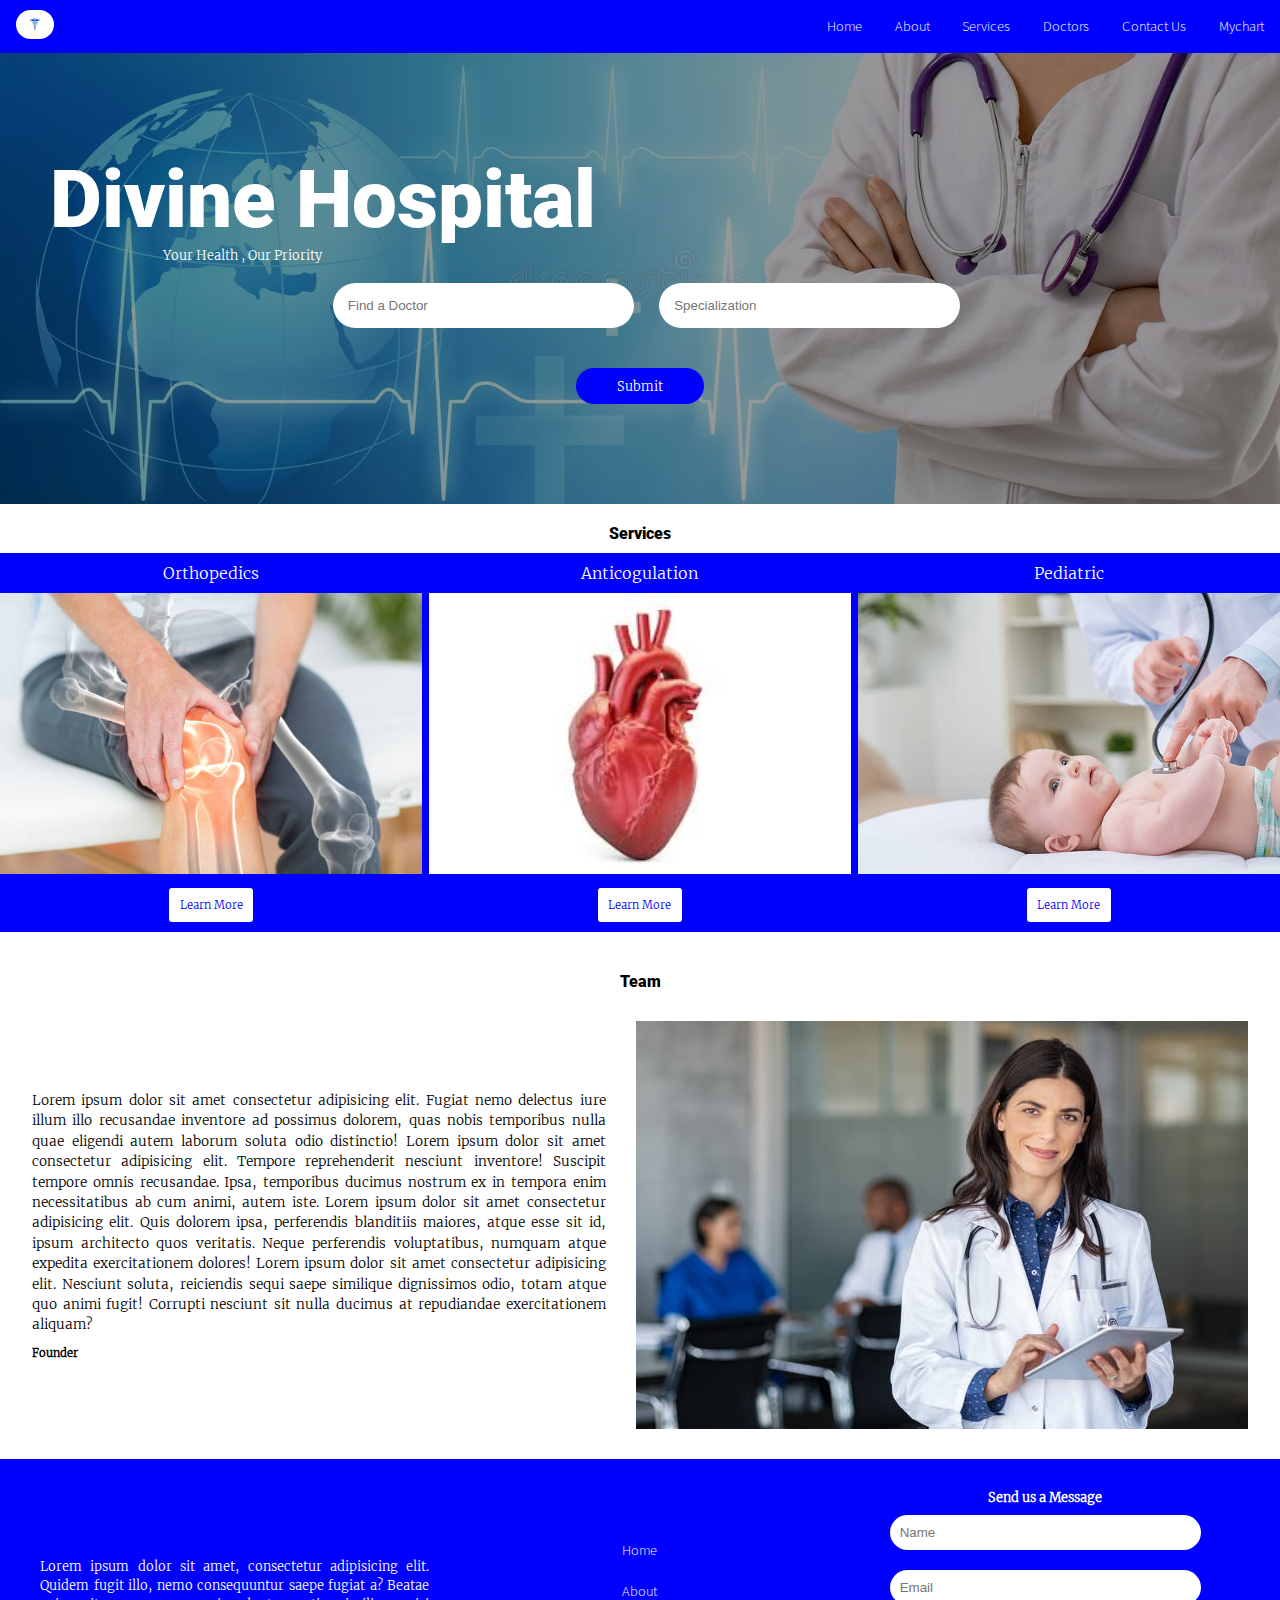
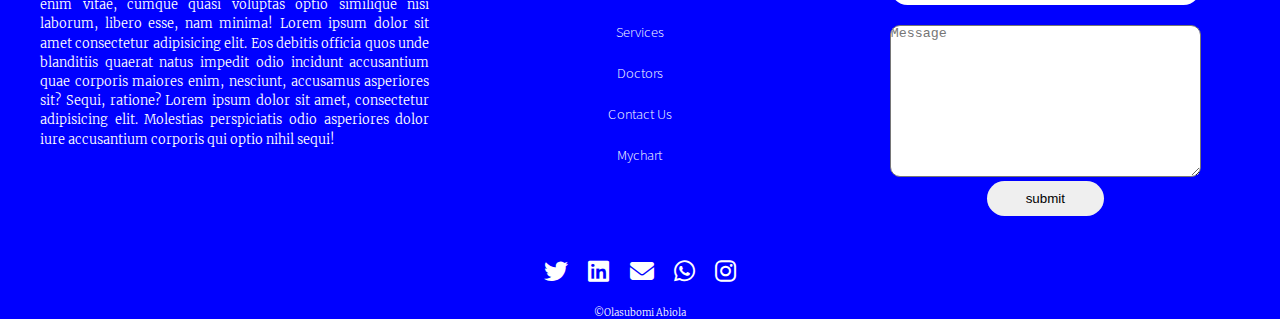
<file: index.html>
<!DOCTYPE html>
<html lang="en">
<head>
    <meta charset="UTF-8">
    <meta http-equiv="X-UA-Compatible" content="IE=edge">
    <meta name="viewport" content="width=device-width, initial-scale=1.0">
    <title>Home</title>
    <link rel="stylesheet" href="https://cdnjs.cloudflare.com/ajax/libs/font-awesome/6.2.0/css/all.min.css">
    <link rel="stylesheet" href="style.css">
    <link rel="icon" type="x-icon" href="images/logo2.png" style="border-radius: 50px;">
</head>
<body>
    <!-- THE HEADER SECTION  -->
    <header>
        <!-- THE NAVIGATION -->
        <div class="main-container">
            <div class="main-item1">
                <img src="images/logo2.png" alt="Logo" class="logoimg">
                <img src="images/icon-hamburger.svg" alt="" id="arm">
            </div>
            <nav class="main-container-nav" id="nav">
                <img src="images/cancel.png" alt="" id="cancel">
                <ul>
                    <li><a href="index.html">home</a></li>
                    <li><a href="about.html">about</a></li>
                    <li><a href="services.html">services</a></li>
                    <li><a href="doctor.html">doctors</a></li>
                    <li><a href="contact.html">contact us</a></li>
                    <li><a href="#">mychart</a></li>
                </ul>
            </nav>
        </div>
        <!-- END OF NAVIGATION -->  
    </header>
    <!-- END OF HEADER -->
    

    <!-- HEADING SECTION -->
    <div class="header">
        <h3>divine hospital</h3>
        <p>your health , our priority</p>
        <form>
            <div>
                <label for="text"></label>
                <input type="text" name="text" id="text" placeholder="Find a Doctor" required>
                <label for="word"></label>
                <input type="text" name="word" id="word" placeholder="Specialization" required>
            </div>
            <input type="submit" name="submit" id="submit" value="submit">
        </form>
    </div>
    <!-- END OF HEADING --> 

    <!-- SERVICES SECTION -->
    <section class="services">
        <h5>services</h5>
        <div class="service-item">
            <div id="show" class="reveal">
                <p class="service-name">orthopedics</p>
                <img src="images/bones.jpg" alt="" id="image" onclick="pic()">
                <p class="hide" id="none">Lorem ipsum dolor sit, amet consectetur adipisicing elit. Sunt vitae blanditiis nostrum repellendus delectus odit obcaecati consectetur natus assumenda beatae vel repellat nihil unde illum, aut quos optio! Iure, id? Lorem ipsum dolor sit amet consectetur adipisicing elit. Similique, beatae voluptatibus! Laboriosam, exercitationem quos. Dolorem aut ex saepe hic. Explicabo a, nisi illo nihil ab ad nobis delectus unde praesentium! Lorem ipsum dolor sit amet consectetur adipisicing elit. A perspiciatis, deserunt excepturi nisi hic sint mollitia repellendus repellat cumque corrupti suscipit commodi sed quod praesentium obcaecati consequatur voluptatem? Nisi, asperiores?</p>
                <a href="#">learn more</a>
            </div>

            <div id="show1" class="reveal">
                <p class="service-name">anticogulation</p>
                <img src="images/heart.jpg" alt="" id="image1">
                <p class="hide" id="none1">Lorem ipsum dolor sit, amet consectetur adipisicing elit. Sunt vitae blanditiis nostrum repellendus delectus odit obcaecati consectetur natus assumenda beatae vel repellat nihil unde illum, aut quos optio! Iure, id? Lorem ipsum dolor sit amet consectetur adipisicing elit. Similique, beatae voluptatibus! Laboriosam, exercitationem quos. Dolorem aut ex saepe hic. Explicabo a, nisi illo nihil ab ad nobis delectus unde praesentium! Lorem ipsum dolor sit amet consectetur adipisicing elit. A perspiciatis, deserunt excepturi nisi hic sint mollitia repellendus repellat cumque corrupti suscipit commodi sed quod praesentium obcaecati consequatur voluptatem? Nisi, asperiores?</p>
                <a href="#">learn more</a>
            </div>

            <div id="show" class="reveal">
                <p class="service-name">pediatric</p>
                <img src="images/baby.jpg" alt="" id="image2">
                <p class="hide" id="none2">Lorem ipsum dolor sit, amet consectetur adipisicing elit. Sunt vitae blanditiis nostrum repellendus delectus odit obcaecati consectetur natus assumenda beatae vel repellat nihil unde illum, aut quos optio! Iure, id? Lorem ipsum dolor sit amet consectetur adipisicing elit. Similique, beatae voluptatibus! Laboriosam, exercitationem quos. Dolorem aut ex saepe hic. Explicabo a, nisi illo nihil ab ad nobis delectus unde praesentium! Lorem ipsum dolor sit amet consectetur adipisicing elit. A perspiciatis, deserunt excepturi nisi hic sint mollitia repellendus repellat cumque corrupti suscipit commodi sed quod praesentium obcaecati consequatur voluptatem? Nisi, asperiores?</p>
                <a href="#">learn more</a>
            </div>
        </div>
    </section>
    <!-- END OF SERVICES SECTION -->

    <!-- TEAMS -->
    <section class="slideshow-container">
        <h5>team</h5>
        <div>
            <div class="mySlides fade">
                <div class="team">
                    <div class="numbertext">
                        <p>Lorem ipsum dolor sit amet consectetur adipisicing elit. Fugiat nemo delectus iure illum illo recusandae inventore ad possimus dolorem, quas nobis temporibus nulla quae eligendi autem laborum soluta odio distinctio! Lorem ipsum dolor sit amet consectetur adipisicing elit. Tempore reprehenderit nesciunt inventore! Suscipit tempore omnis recusandae. Ipsa, temporibus ducimus nostrum ex in tempora enim necessitatibus ab cum animi, autem iste. Lorem ipsum dolor sit amet consectetur adipisicing elit. Quis dolorem ipsa, perferendis blanditiis maiores, atque esse sit id, ipsum architecto quos veritatis. Neque perferendis voluptatibus, numquam atque expedita exercitationem dolores! Lorem ipsum dolor sit amet consectetur adipisicing elit. Nesciunt soluta, reiciendis sequi saepe similique dignissimos odio, totam atque quo animi fugit! Corrupti nesciunt sit nulla ducimus at repudiandae exercitationem aliquam?</p>
                        <span>Founder</span>
                      </div>
                      <img src="images/doc1.jpg" class="doc">

                </div>
            </div>
        </div>

        <div>
            <div class="mySlides fade">
                <div class="team">
                    <div class="numbertext">
                        <p>Lorem ipsum dolor sit amet consectetur adipisicing elit. Fugiat nemo delectus iure illum illo recusandae inventore ad possimus dolorem, quas nobis temporibus nulla quae eligendi autem laborum soluta odio distinctio! Lorem ipsum dolor sit amet consectetur adipisicing elit. Tempore reprehenderit nesciunt inventore! Suscipit tempore omnis recusandae. Ipsa, temporibus ducimus nostrum ex in tempora enim necessitatibus ab cum animi, autem iste. Lorem ipsum dolor sit amet consectetur adipisicing elit. Quis dolorem ipsa, perferendis blanditiis maiores, atque esse sit id, ipsum architecto quos veritatis. Neque perferendis voluptatibus, numquam atque expedita exercitationem dolores! Lorem ipsum dolor sit, amet consectetur adipisicing elit. Laborum, dolore repudiandae. Enim qui tenetur consequuntur inventore. Nobis illum laboriosam dolorum voluptatem eveniet officia vitae culpa unde, corrupti delectus! Reiciendis, saepe?</p>
                        <span>Chairman</span>
                      </div>
                      <img src="images/doc2.jpg" class="doc">

                </div>
            </div>
        </div>

        <div>
            <div class="mySlides fade">
                <div class="team">
                    <div class="numbertext">
                        <p>Lorem ipsum dolor sit amet consectetur adipisicing elit. Fugiat nemo delectus iure illum illo recusandae inventore ad possimus dolorem, quas nobis temporibus nulla quae eligendi autem laborum soluta odio distinctio! Lorem ipsum dolor sit amet consectetur adipisicing elit. Tempore reprehenderit nesciunt inventore! Suscipit tempore omnis recusandae. Ipsa, temporibus ducimus nostrum ex in tempora enim necessitatibus ab cum animi, autem iste. Lorem ipsum dolor sit amet consectetur adipisicing elit. Quis dolorem ipsa, perferendis blanditiis maiores, atque esse sit id, ipsum architecto quos veritatis. Neque perferendis voluptatibus, numquam atque expedita exercitationem dolores! Lorem ipsum dolor sit amet consectetur adipisicing elit. Inventore quas consequuntur officia nemo autem quia vel sequi perferendis quis quidem fugiat voluptatibus, corrupti ullam error unde eligendi minima obcaecati totam?</p>
                        <span>vice-chairman</span>
                      </div>
                      <img src="images/doc1.jpg" class="doc">

                </div>
            </div>
        </div>
    </section>
    <!-- END OF TEAMS -->

    <!-- FOOTER -->
    <footer>
        <section class="main-footer">
            <div>
                <p>Lorem ipsum dolor sit amet, consectetur adipisicing elit. Quidem fugit illo, nemo consequuntur saepe fugiat a? Beatae enim vitae, cumque quasi voluptas optio similique nisi laborum, libero esse, nam minima! Lorem ipsum dolor sit amet consectetur adipisicing elit. Eos debitis officia quos unde blanditiis quaerat natus impedit odio incidunt accusantium quae corporis maiores enim, nesciunt, accusamus asperiores sit? Sequi, ratione? Lorem ipsum dolor sit amet, consectetur adipisicing elit. Molestias perspiciatis odio asperiores dolor iure accusantium corporis qui optio nihil sequi!</p>
            </div>
            <nav class="footer-menu">
                <ul>
                    <li><a href="index.html">home</a></li>
                    <li><a href="about.html">about</a></li>
                    <li><a href="services.html">services</a></li>
                    <li><a href="doctor.html">doctors</a></li>
                    <li><a href="contact.html">contact us</a></li>
                    <li><a href="#">mychart</a></li>
                </ul>
            </nav>
            <form class="form">
                <h5>Send us a Message</h5>
                <label for="text"></label>
                <input type="text" name="text" id="text" placeholder="Name" required>
                <label for="email"></label>
                <input type="email" name="email" id="email" placeholder="Email" required>
                <textarea name="" id="" cols="30" rows="10" placeholder="Message" required></textarea>
                <input type="submit" name="" id="just" value="submit">
            </form>
        </section>
        <div class="footer-links">
            <a href="#"><i class="fa-brands fa-twitter"></i></a>
            <a href="#"><i class="fa-brands fa-linkedin"></i></a>
            <a href="#"><i class="fa-solid fa-envelope"></i></a>
            <a href="#"><i class="fa-brands fa-whatsapp"></i></a>
            <a href="#"><i class="fa-brands fa-instagram"></i></a>
        </div>
        <p class="copyright">&copy;Olasubomi Abiola</p>
    </footer>
    <!-- END OF FOOTER -->
</body>

<script>
    var one = document.getElementById("image");
    var two = document.getElementById("none");

    var three = document.getElementById("image1");
    var four = document.getElementById("none1");

    var five = document.getElementById("image2");
    var six = document.getElementById("none2");

    one.onclick = function(){
        one.style.display = "none";
        two.style.display = "block";
    }
    two.onclick = function(){
        two.style.display = "none";
        one.style.display = "block";
    }

    three.onclick = function(){
        three.style.display = "none";
        four.style.display = "block";
    }

    four.onclick = function(){
        four.style.display = "none";
        three.style.display = "block";
    }

    five.onclick = function(){
        five.style.display = "none";
        six.style.display = "block";
    }

    six.onclick = function(){
        six.style.display = "none";
        five.style.display = "block";
    }


    let slideIndex = 0;
    showSlides();

 function showSlides() {
   let i;
   let slides = document.getElementsByClassName("mySlides");
   for (i = 0; i < slides.length; i++) {
     slides[i].style.display = "none";
   }
   slideIndex++;
   if (slideIndex > slides.length) {slideIndex = 1}
   slides[slideIndex-1].style.display = "block";
   setTimeout(showSlides, 10000);
}


var good = document.getElementById("arm");
var very = document.getElementById("nav");
var ex = document.getElementById("cancel");


good.onclick = function(){
    good.style.display = "none";
    very.style.display = "block";
    ex.style.display = "block";
}

ex.onclick = function(){
    good.style.display = "block";
    very.style.display = "none";
    ex.style.display = "none";
}
</script>
</html>
</file>
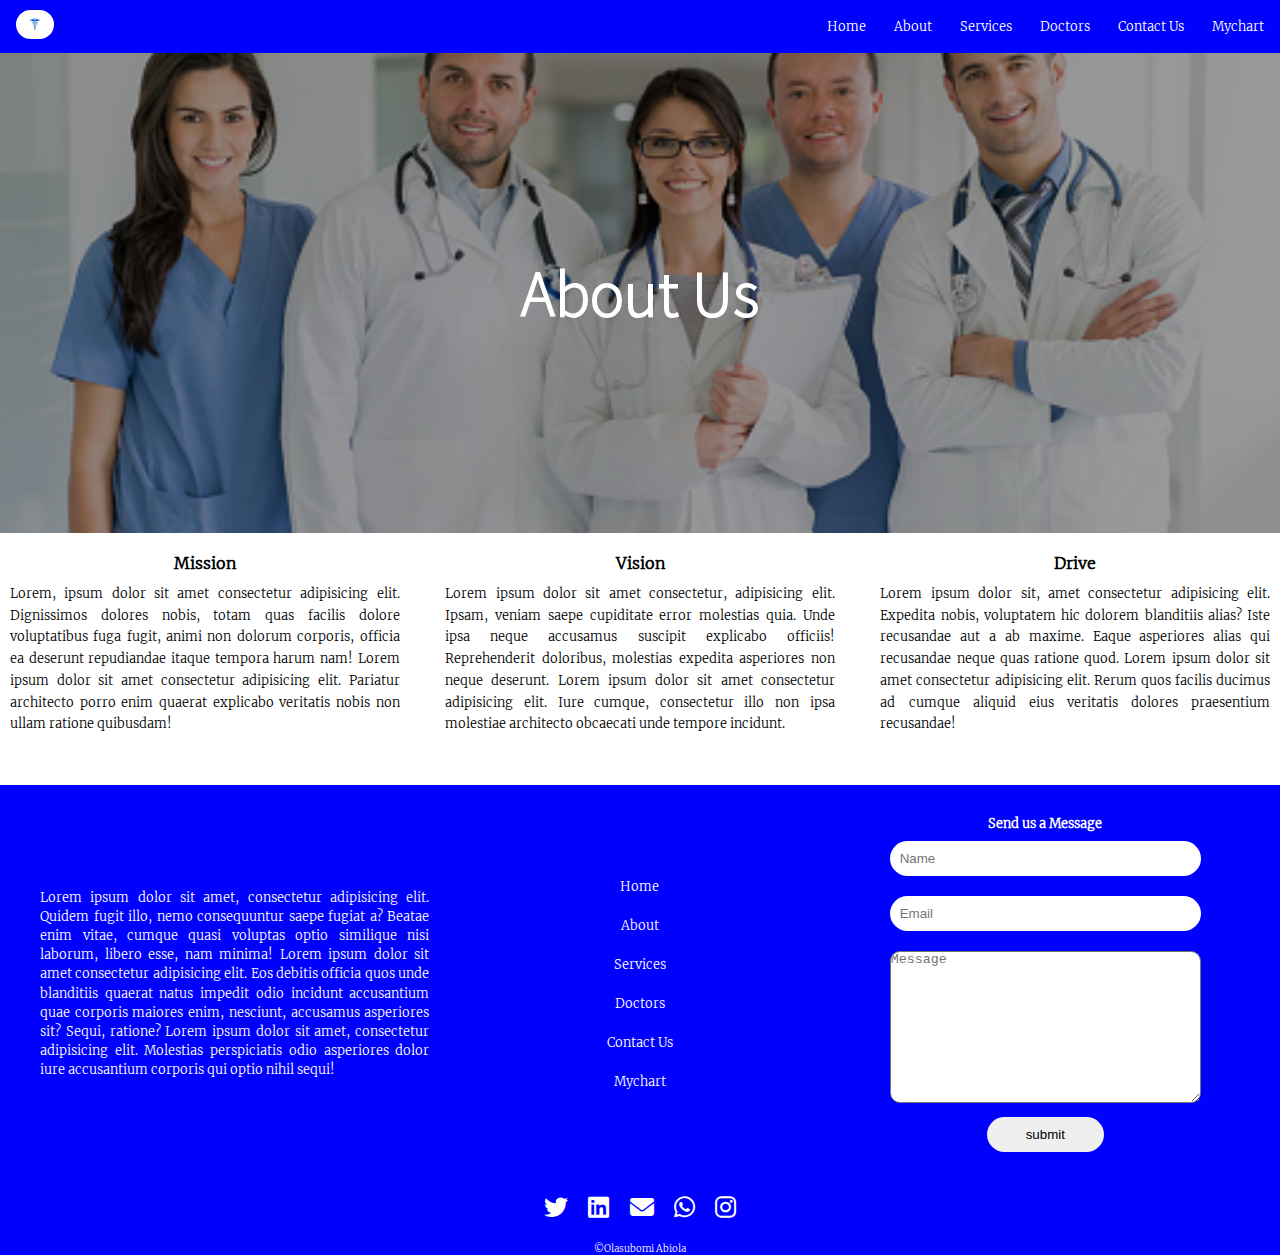
<file: about.html>
<!DOCTYPE html>
<html lang="en">
<head>
    <meta charset="UTF-8">
    <meta http-equiv="X-UA-Compatible" content="IE=edge">
    <meta name="viewport" content="width=device-width, initial-scale=1.0">
    <title>About</title>
    <link href="https://github.hubspot.com/odometer/themes/odometer-theme-default.css" rel="stylesheet">
    <link rel="stylesheet" href="https://cdnjs.cloudflare.com/ajax/libs/font-awesome/6.2.0/css/all.min.css">
    <link rel="stylesheet" href="about.css">
    <link rel="icon" type="x-icon" href="images/logo2.png">
</head>
<body>
    <!-- THE HEADER -->
    <header>
        <!-- THE NAVIGATION -->
        <div class="main-container">
            <div class="main-item1">
                <img src="images/logo2.png" alt="Logo" class="logoimg">
                <img src="images/icon-hamburger.svg" alt="" id="arm">
            </div>
            <nav class="main-container-nav" id="nav">
                <img src="images/cancel.png" alt="" id="cancel">
                <ul>
                    <li><a href="index.html">home</a></li>
                    <li><a href="about.html">about</a></li>
                    <li><a href="services.html">services</a></li>
                    <li><a href="doctor.html">doctors</a></li>
                    <li><a href="contact.html">contact us</a></li>
                    <li><a href="#">mychart</a></li>
                </ul>
            </nav>
        </div>
        <!-- END OF NAVIGATION -->
    </header>
    <!-- END OF HEADER -->

    <!-- THE HEADING -->
    <div class="about-container">
        <h3>about us</h3>
    </div>
    <!-- END OF HEADING -->

    <!-- THE MISSION,VISION AND DRIVE -->
    <section class="about">
        <div>
            <h6>mission</h6>
            <p>Lorem, ipsum dolor sit amet consectetur adipisicing elit. Dignissimos dolores nobis, totam quas facilis dolore voluptatibus fuga fugit, animi non dolorum corporis, officia ea deserunt repudiandae itaque tempora harum nam! Lorem ipsum dolor sit amet consectetur adipisicing elit. Pariatur architecto porro enim quaerat explicabo veritatis nobis non ullam ratione quibusdam!</p>
        </div>
        <div>
            <h6>vision</h6>
            <p>Lorem ipsum dolor sit amet consectetur, adipisicing elit. Ipsam, veniam saepe cupiditate error molestias quia. Unde ipsa neque accusamus suscipit explicabo officiis! Reprehenderit doloribus, molestias expedita asperiores non neque deserunt. Lorem ipsum dolor sit amet consectetur adipisicing elit. Iure cumque, consectetur illo non ipsa molestiae architecto obcaecati unde tempore incidunt.</p>
        </div>
        <div>
            <h6>drive</h6>
            <p>Lorem ipsum dolor sit, amet consectetur adipisicing elit. Expedita nobis, voluptatem hic dolorem blanditiis alias? Iste recusandae aut a ab maxime. Eaque asperiores alias qui recusandae neque quas ratione quod. Lorem ipsum dolor sit amet consectetur adipisicing elit. Rerum quos facilis ducimus ad cumque aliquid eius veritatis dolores praesentium recusandae!</p>
        </div>
    </section>
    <!-- END OF MISSION,VISION AND DRIVE -->

    <!-- FOOTER -->
    <footer>
        <section class="main-footer">
            <div>
                <p>Lorem ipsum dolor sit amet, consectetur adipisicing elit. Quidem fugit illo, nemo consequuntur saepe fugiat a? Beatae enim vitae, cumque quasi voluptas optio similique nisi laborum, libero esse, nam minima! Lorem ipsum dolor sit amet consectetur adipisicing elit. Eos debitis officia quos unde blanditiis quaerat natus impedit odio incidunt accusantium quae corporis maiores enim, nesciunt, accusamus asperiores sit? Sequi, ratione? Lorem ipsum dolor sit amet, consectetur adipisicing elit. Molestias perspiciatis odio asperiores dolor iure accusantium corporis qui optio nihil sequi!</p>
            </div>
            <nav class="footer-menu">
                <ul>
                    <li><a href="index.html">home</a></li>
                    <li><a href="about.html">about</a></li>
                    <li><a href="services.html">services</a></li>
                    <li><a href="doctor.html">doctors</a></li>
                    <li><a href="contact.html">contact us</a></li>
                    <li><a href="#">mychart</a></li>
                </ul>
            </nav>
            <form class="form">
                <h5>Send us a Message</h5>
                <label for="text"></label>
                <input type="text" name="text" id="text" placeholder="Name" required>
                <label for="email"></label>
                <input type="email" name="email" id="email" placeholder="Email" required>
                <textarea name="" id="" cols="30" rows="10" placeholder="Message" required></textarea>
                <input type="submit" name="" id="" value="submit">
            </form>
        </section>
        <div class="footer-links">
            <a href="#"><i class="fa-brands fa-twitter"></i></a>
            <a href="#"><i class="fa-brands fa-linkedin"></i></a>
            <a href="#"><i class="fa-solid fa-envelope"></i></a>
            <a href="#"><i class="fa-brands fa-whatsapp"></i></a>
            <a href="#"><i class="fa-brands fa-instagram"></i></a>
        </div>
        <p class="copyright">&copy;Olasubomi Abiola</p>
    </footer>
    <!-- END OF FOOTER -->
</body>
<script>
    var good = document.getElementById("arm");
    var very = document.getElementById("nav");
    var ex = document.getElementById("cancel");


    good.onclick = function(){
    good.style.display = "none";
    very.style.display = "block";
    ex.style.display = "block";
    }

    ex.onclick = function(){
    good.style.display = "block";
    very.style.display = "none";
    ex.style.display = "none";
    }
</script>
</html>
</file>
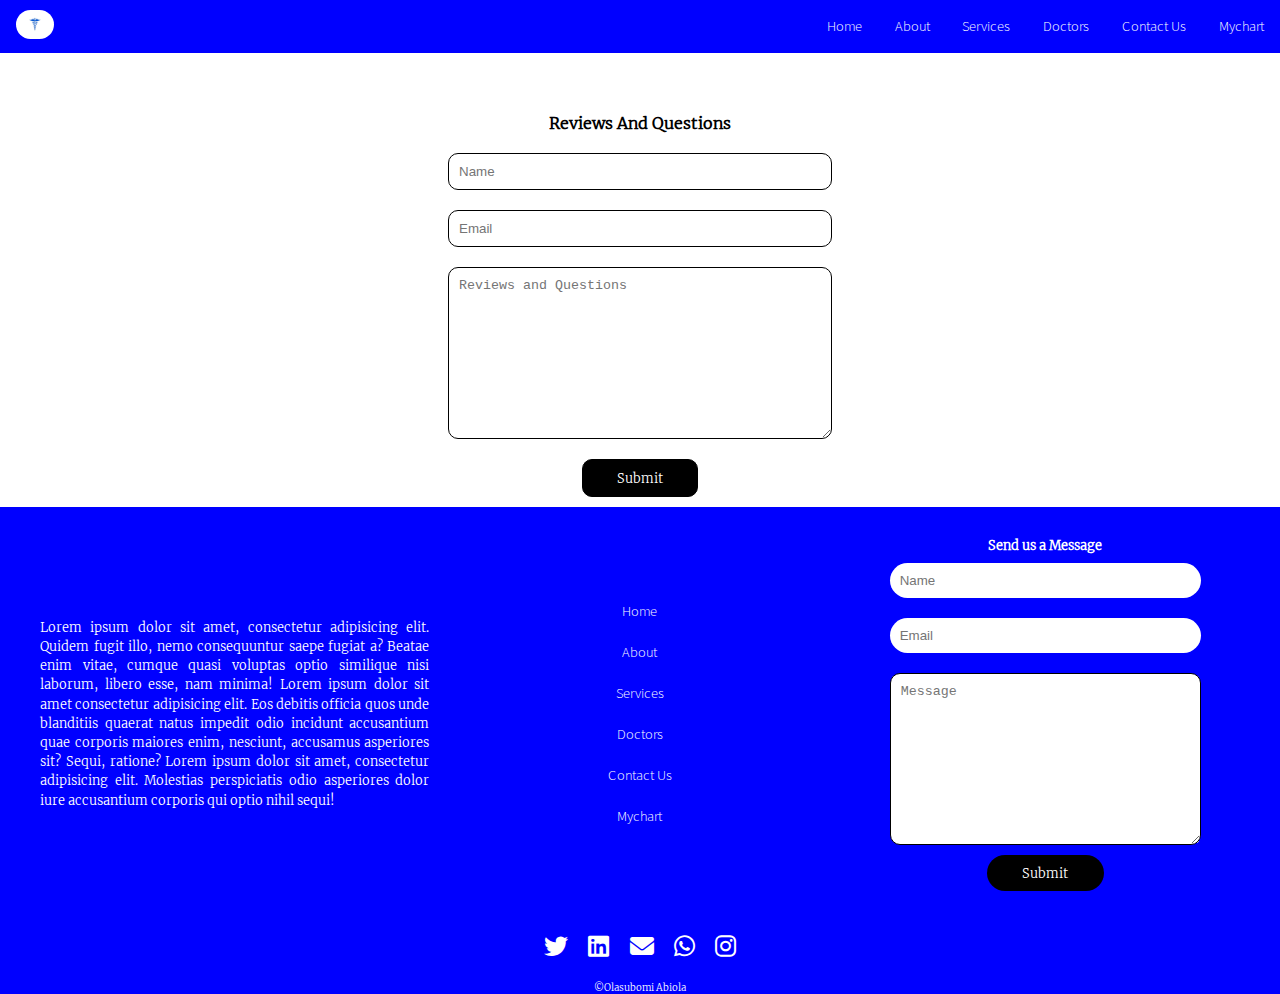
<file: contact.html>
<!DOCTYPE html>
<html lang="en">
<head>
    <meta charset="UTF-8">
    <meta http-equiv="X-UA-Compatible" content="IE=edge">
    <meta name="viewport" content="width=device-width, initial-scale=1.0">
    <title>Contact</title>
    <link rel="stylesheet" href="https://cdnjs.cloudflare.com/ajax/libs/font-awesome/6.2.0/css/all.min.css">
    <link rel="stylesheet" href="contact.css">
    <link rel="icon" type="x-icon" href="images/logo2.png">
</head>
<body>
    <!-- THE HEADER -->
    <header>
        <!-- THE NAVIGATION -->
        <div class="main-container">
            <div class="main-item1">
                <img src="images/logo2.png" alt="Logo" class="logoimg">
                <img src="images/icon-hamburger.svg" alt="" id="arm">
            </div>
            <nav class="main-container-nav" id="nav">
                <img src="images/cancel.png" alt="" id="cancel">
                <ul>
                    <li><a href="index.html">home</a></li>
                    <li><a href="about.html">about</a></li>
                    <li><a href="services.html">services</a></li>
                    <li><a href="doctor.html">doctors</a></li>
                    <li><a href="contact.html">contact us</a></li>
                    <li><a href="#">mychart</a></li>
                </ul>
            </nav>
        </div>
        <!-- END OF NAVIGATION -->
    </header>
    <!-- END OF HEADER -->

    <!-- CONTACT -->
    <form>
        <h4>reviews and questions</h4>
        <label for="text"></label>
        <input type="text" name="text" id="" placeholder="Name" required>
        <label for="email"></label>
        <input type="email" name="email" id="" placeholder="Email" required>
        <textarea name="questions and reviews" id="" cols="30" rows="10" placeholder="Reviews and Questions"></textarea>
        <input type="submit" name="" id="" value="submit">
    </form>
    <!-- END OF CONTACT -->

    <!-- FOOTER -->
    <footer>
        <section class="main-footer">
            <div>
                <p>Lorem ipsum dolor sit amet, consectetur adipisicing elit. Quidem fugit illo, nemo consequuntur saepe fugiat a? Beatae enim vitae, cumque quasi voluptas optio similique nisi laborum, libero esse, nam minima! Lorem ipsum dolor sit amet consectetur adipisicing elit. Eos debitis officia quos unde blanditiis quaerat natus impedit odio incidunt accusantium quae corporis maiores enim, nesciunt, accusamus asperiores sit? Sequi, ratione? Lorem ipsum dolor sit amet, consectetur adipisicing elit. Molestias perspiciatis odio asperiores dolor iure accusantium corporis qui optio nihil sequi!</p>
            </div>
            <nav class="footer-menu">
                <ul>
                    <li><a href="index.html">home</a></li>
                    <li><a href="about.html">about</a></li>
                    <li><a href="services.html">services</a></li>
                    <li><a href="doctor.html">doctors</a></li>
                    <li><a href="contact.html">contact us</a></li>
                    <li><a href="#">mychart</a></li>
                </ul>
            </nav>
            <form class="form">
                <h5>Send us a Message</h5>
                <label for="text"></label>
                <input type="text" name="text" id="text" placeholder="Name" required>
                <label for="email"></label>
                <input type="email" name="email" id="email" placeholder="Email" required>
                <textarea name="" id="" cols="30" rows="10" placeholder="Message" required></textarea>
                <input type="submit" name="" id="just" value="submit">
            </form>
        </section>
        <div class="footer-links">
            <a href="#"><i class="fa-brands fa-twitter"></i></a>
            <a href="#"><i class="fa-brands fa-linkedin"></i></a>
            <a href="#"><i class="fa-solid fa-envelope"></i></a>
            <a href="#"><i class="fa-brands fa-whatsapp"></i></a>
            <a href="#"><i class="fa-brands fa-instagram"></i></a>
        </div>
        <p class="copyright">&copy;Olasubomi Abiola</p>
    </footer>
    <!-- END OF FOOTER -->
</body>
<script>
     var good = document.getElementById("arm");
    var very = document.getElementById("nav");
    var ex = document.getElementById("cancel");


    good.onclick = function(){
    good.style.display = "none";
    very.style.display = "block";
    ex.style.display = "block";
    }

    ex.onclick = function(){
    good.style.display = "block";
    very.style.display = "none";
    ex.style.display = "none";
    }
</script>
</html>
</file>
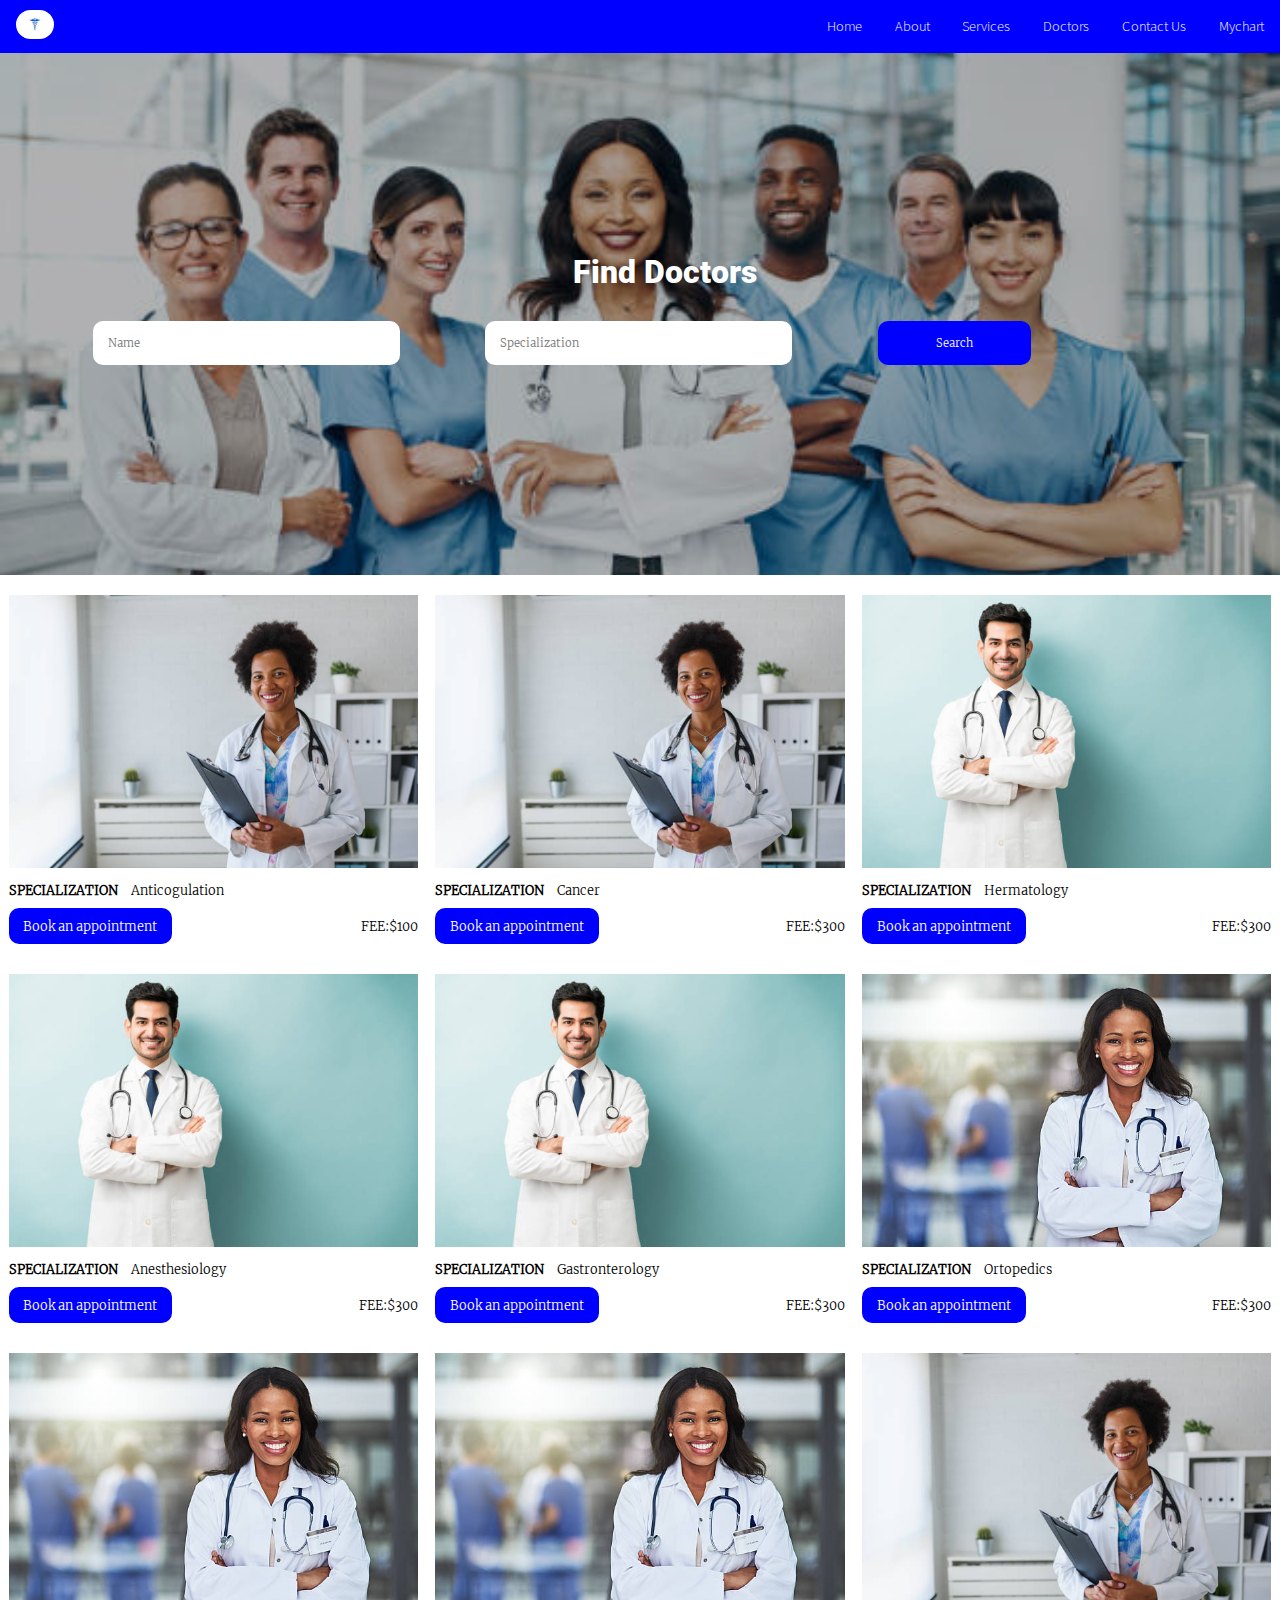
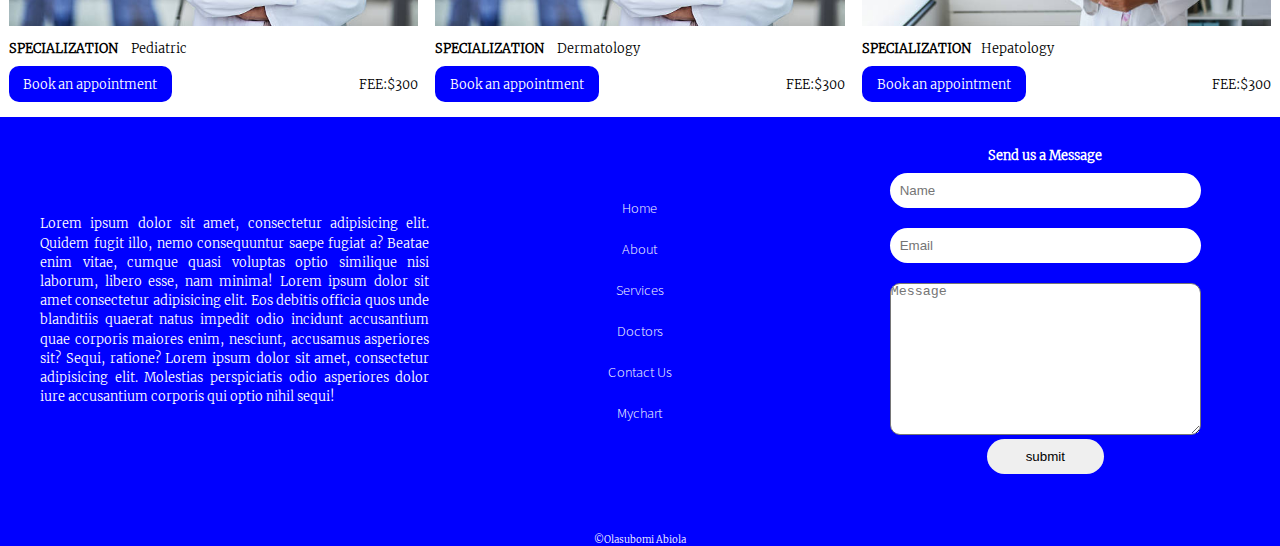
<file: doctor.html>
<!DOCTYPE html>
<html lang="en">
<head>
    <meta charset="UTF-8">
    <meta http-equiv="X-UA-Compatible" content="IE=edge">
    <meta name="viewport" content="width=device-width, initial-scale=1.0">
    <title>Doctors</title>
    <link rel="stylesheet" href="doctor.css">
    <link rel="icon" type="x-icon" href="images/logo2.png">
</head>
<body>
    <!-- THE HEADER SECTION -->
    <header>
        <!-- THE NAVIGATION -->
        <div class="main-container">
            <div class="main-item1">
                <img src="images/logo2.png" alt="Logo" class="logoimg">
                <img src="images/icon-hamburger.svg" alt="" id="arm">
            </div>
            <nav class="main-container-nav" id="nav">
                <img src="images/cancel.png" alt="" id="cancel">
                <ul>
                    <li><a href="index.html">home</a></li>
                    <li><a href="about.html">about</a></li>
                    <li><a href="services.html">services</a></li>
                    <li><a href="doctor.html">doctors</a></li>
                    <li><a href="contact.html">contact us</a></li>
                    <li><a href="#">mychart</a></li>
                </ul>
            </nav>
        </div>
        <!-- END OF NAVIGATION -->
    </header>
    <!-- END OF HEADER -->

    <!-- THE HEADING -->
    <section class="heading">
        <h3>find doctors</h3>
        <form>
            <label for="text"></label>
            <input type="text" name="text" id="text" placeholder="Name" required>
            <label for="word"></label>
            <input type="text" name="word" id="word" placeholder="Specialization" required>
            <input type="submit" value="search">
        </form>
    </section>
    <!-- END OF HEADING -->

    <!-- DOCTORS -->
    <section class="doctors">
        <div class="doctor-main">
            <img src="images/hearcare.jpg" alt="hearthcare">
            <p>Specialization <span>anticogulation</span></p>
            <div class="info">
                <a href="#" id="myBtn">Book an appointment</a>
                <div class="modal" id="myModal">
                    <div class="modal-content">
                        <span id="close">&times;</span>
                        <form>
                            <label for="text"></label>
                            <input type="text" placeholder="Name" required>
                            <label for="email"></label>
                            <input type="email" placeholder="Email" required>
                            <label for="number"></label>
                            <input type="number" placeholder="age" required>
                            <label for="diagnosis"></label>
                            <input type="text" name="diagnosis" placeholder="diagnosis" required>
                            <label for="date"></label>
                            <input type="date" placeholder="date" required>
                            <input type="submit" value="book an appointment">
                        </form>
                    </div>
                </div>
                <span>fee:$100</span>
            </div>
        </div>

        <div class="doctor-main">
            <img src="images/hearcare.jpg" alt="cancercare">
            <p>Specialization <span>cancer</span></p>
            <div class="info">
                <a href="#" id="myBtn1">Book an appointment</a>
                <div class="modal" id="myModal1">
                    <div class="modal-content">
                        <span id="close1">&times;</span>
                        <form>
                            <label for="text"></label>
                            <input type="text" placeholder="Name" required>
                            <label for="email"></label>
                            <input type="email" placeholder="Email" required>
                            <label for="number"></label>
                            <input type="number" placeholder="age" required>
                            <label for="diagnosis"></label>
                            <input type="text" name="diagnosis" placeholder="diagnosis" required>
                            <label for="date"></label>
                            <input type="date" placeholder="date" required>
                            <input type="submit" value="book an appointment">
                        </form>
                    </div>
                </div>
                <span>fee:$300</span>
            </div>
        </div>

        <div class="doctor-main">
            <img src="images/anesthesiologyimg.jpg" alt="hermatologycare">
            <p>Specialization <span>hermatology</span></p>
            <div class="info">
                <a href="#" id="myBtn2">Book an appointment</a>
                <div class="modal" id="myModal2">
                    <div class="modal-content">
                        <span id="close2">&times;</span>
                        <form>
                            <label for="text"></label>
                            <input type="text" placeholder="Name" required>
                            <label for="email"></label>
                            <input type="email" placeholder="Email" required>
                            <label for="number"></label>
                            <input type="number" placeholder="age" required>
                            <label for="diagnosis"></label>
                            <input type="text" name="diagnosis" placeholder="diagnosis" required>
                            <label for="date"></label>
                            <input type="date" placeholder="date" required>
                            <input type="submit" value="book an appointment">
                        </form>
                    </div>
                </div>
                <span>fee:$300</span>
            </div>
        </div>

        <div class="doctor-main">
            <img src="images/anesthesiologyimg.jpg" alt="anesthesiologycare">
            <p>Specialization <span>anesthesiology</span></p>
            <div class="info">
                <a href="#" id="myBtn3">Book an appointment</a>
                <div class="modal" id="myModal3">
                    <div class="modal-content">
                        <span id="close3">&times;</span>
                        <form>
                            <label for="text"></label>
                            <input type="text" placeholder="Name" required>
                            <label for="email"></label>
                            <input type="email" placeholder="Email" required>
                            <label for="number"></label>
                            <input type="number" placeholder="age" required>
                            <label for="diagnosis"></label>
                            <input type="text" name="diagnosis" placeholder="diagnosis" required>
                            <label for="date"></label>
                            <input type="date" placeholder="date" required>
                            <input type="submit" value="book an appointment">
                        </form>
                    </div>
                </div>
                <span>fee:$300</span>
            </div>
        </div>

        <div class="doctor-main">
            <img src="images/anesthesiologyimg.jpg" alt="gastronterologycare">
            <p>Specialization <span>gastronterology</span></p>
            <div class="info">
                <a href="#" id="myBtn4">Book an appointment</a>
                <div class="modal" id="myModal4">
                    <div class="modal-content">
                        <span id="close4">&times;</span>
                        <form>
                            <label for="text"></label>
                            <input type="text" placeholder="Name" required>
                            <label for="email"></label>
                            <input type="email" placeholder="Email" required>
                            <label for="number"></label>
                            <input type="number" placeholder="age" required>
                            <label for="diagnosis"></label>
                            <input type="text" name="diagnosis" placeholder="diagnosis" required>
                            <label for="date"></label>
                            <input type="date" placeholder="date" required>
                            <input type="submit" value="book an appointment">
                        </form>
                    </div>
                </div>
                <span>fee:$300</span>
            </div>
        </div>

        <div class="doctor-main">
            <img src="images/hermatologyimg.jpg" alt="ortopedicscare">
            <p>Specialization <span>ortopedics</span></p>
            <div class="info">
                <a href="#" id="myBtn5">Book an appointment</a>
                <div class="modal" id="myModal5">
                    <div class="modal-content">
                        <span id="close5">&times;</span>
                        <form>
                            <label for="text"></label>
                            <input type="text" placeholder="Name" required>
                            <label for="email"></label>
                            <input type="email" placeholder="Email" required>
                            <label for="number"></label>
                            <input type="number" placeholder="age" required>
                            <label for="diagnosis"></label>
                            <input type="text" name="diagnosis" placeholder="diagnosis" required>
                            <label for="date"></label>
                            <input type="date" placeholder="date" required>
                            <input type="submit" value="book an appointment">
                        </form>
                    </div>
                </div>
                <span>fee:$300</span>
            </div>
        </div>

        <div class="doctor-main">
            <img src="images/hermatologyimg.jpg" alt="ortopedicscare">
            <p>Specialization <span>pediatric</span></p>
            <div class="info">
                <a href="#" id="myBtn6">Book an appointment</a>
                <div class="modal" id="myModal6">
                    <div class="modal-content">
                        <span id="close6">&times;</span>
                        <form>
                            <label for="text"></label>
                            <input type="text" placeholder="Name" required>
                            <label for="email"></label>
                            <input type="email" placeholder="Email" required>
                            <label for="number"></label>
                            <input type="number" placeholder="age" required>
                            <label for="diagnosis"></label>
                            <input type="text" name="diagnosis" placeholder="diagnosis" required>
                            <label for="date"></label>
                            <input type="date" placeholder="date" required>
                            <input type="submit" value="book an appointment">
                        </form>
                    </div>
                </div>
                <span>fee:$300</span>
            </div>
        </div>

        <div class="doctor-main">
            <img src="images/hermatologyimg.jpg" alt="dermatologycare">
            <p>Specialization <span>dermatology</span></p>
            <div class="info">
                <a href="#" id="myBtn7">Book an appointment</a>
                <div class="modal" id="myModal7">
                    <div class="modal-content">
                        <span id="close7">&times;</span>
                        <form>
                            <label for="text"></label>
                            <input type="text" placeholder="Name" required>
                            <label for="email"></label>
                            <input type="email" placeholder="Email" required>
                            <label for="number"></label>
                            <input type="number" placeholder="age" required>
                            <label for="diagnosis"></label>
                            <input type="text" name="diagnosis" placeholder="diagnosis" required>
                            <label for="date"></label>
                            <input type="date" placeholder="date" required>
                            <input type="submit" value="book an appointment">
                        </form>
                    </div>
                </div>
                <span>fee:$300</span>
            </div>
        </div>

        <div class="doctor-main">
            <img src="images/hearcare.jpg" alt="hepatologycare">
            <p>Specialization<span>hepatology</span></p>
            <div class="info">
                <a href="#" id="myBtn8">Book an appointment</a>
                <div class="modal" id="myModal8">
                    <div class="modal-content">
                        <span id="close8">&times;</span>
                        <form>
                            <label for="text"></label>
                            <input type="text" placeholder="Name" required>
                            <label for="email"></label>
                            <input type="email" placeholder="Email" required>
                            <label for="number"></label>
                            <input type="number" placeholder="age" required>
                            <label for="diagnosis"></label>
                            <input type="text" name="diagnosis" placeholder="diagnosis" required>
                            <label for="date"></label>
                            <input type="date" placeholder="date" required>
                            <input type="submit" value="book an appointment">
                        </form>
                    </div>
                </div>
                <span>fee:$300</span>
            </div>
        </div>
    </section>
    <!-- END OF DOCTORS -->

    <!-- FOOTER -->
    <footer>
        <section class="main-footer">
            <div>
                <p>Lorem ipsum dolor sit amet, consectetur adipisicing elit. Quidem fugit illo, nemo consequuntur saepe fugiat a? Beatae enim vitae, cumque quasi voluptas optio similique nisi laborum, libero esse, nam minima! Lorem ipsum dolor sit amet consectetur adipisicing elit. Eos debitis officia quos unde blanditiis quaerat natus impedit odio incidunt accusantium quae corporis maiores enim, nesciunt, accusamus asperiores sit? Sequi, ratione? Lorem ipsum dolor sit amet, consectetur adipisicing elit. Molestias perspiciatis odio asperiores dolor iure accusantium corporis qui optio nihil sequi!</p>
            </div>
            <nav class="footer-menu">
                <ul>
                    <li><a href="index.html">home</a></li>
                    <li><a href="about.html">about</a></li>
                    <li><a href="services.html">services</a></li>
                    <li><a href="doctor.html">doctors</a></li>
                    <li><a href="contact.html">contact us</a></li>
                    <li><a href="#">mychart</a></li>
                </ul>
            </nav>
            <form class="form">
                <h5>Send us a Message</h5>
                <label for="text"></label>
                <input type="text" name="text" id="text" placeholder="Name" required>
                <label for="email"></label>
                <input type="email" name="email" id="email" placeholder="Email" required>
                <textarea name="" id="" cols="30" rows="10" placeholder="Message" required></textarea>
                <input type="submit" name="" id="just" value="submit">
            </form>
        </section>
        <div class="footer-links">
            <a href="#"><i class="fa-brands fa-twitter"></i></a>
            <a href="#"><i class="fa-brands fa-linkedin"></i></a>
            <a href="#"><i class="fa-solid fa-envelope"></i></a>
            <a href="#"><i class="fa-brands fa-whatsapp"></i></a>
            <a href="#"><i class="fa-brands fa-instagram"></i></a>
        </div>
        <p class="copyright">&copy;Olasubomi Abiola</p>
    </footer>
    <!-- END OF FOOTER -->
</body>
<script>
    var button = document.getElementById("myBtn");
    var modal = document.getElementById("myModal");
    var close = document.getElementById("close");

    var button1 = document.getElementById("myBtn1");
    var modal1 = document.getElementById("myModal1");
    var close1 = document.getElementById("close1");

    var button2 = document.getElementById("myBtn2");
    var modal2 = document.getElementById("myModal2");
    var close2 = document.getElementById("close2");

    var button3 = document.getElementById("myBtn3");
    var modal3 = document.getElementById("myModal3");
    var close3 = document.getElementById("close3");

    var button4 = document.getElementById("myBtn4");
    var modal4 = document.getElementById("myModal4");
    var close4 = document.getElementById("close4");

    var button5 = document.getElementById("myBtn5");
    var modal5 = document.getElementById("myModal5");
    var close5 = document.getElementById("close5");

    var button6 = document.getElementById("myBtn6");
    var modal6 = document.getElementById("myModal6");
    var close6 = document.getElementById("close6");

    var button7 = document.getElementById("myBtn7");
    var modal7 = document.getElementById("myModal7");
    var close7 = document.getElementById("close7");

    var button8 = document.getElementById("myBtn8");
    var modal8 = document.getElementById("myModal8");
    var close8 = document.getElementById("close8");


    button.onclick = function(){
        modal.style.display = "block";  
        return false;
    }
    close.onclick = function(){
        modal.style.display = "none";
        return false;
    }

    button1.onclick = function(){
        modal.style.display = "block";  
        return false;
    }
    close1.onclick = function(){
        modal.style.display = "none";
        return false;
    }

    button2.onclick = function(){
        modal.style.display = "block"; 
        return false; 
    }
    close2.onclick = function(){
        modal.style.display = "none";
        return false;
    }

    button3.onclick = function(){
        modal.style.display = "block";  
        return false;
    }
    close3.onclick = function(){
        modal.style.display = "none";
        return false;
    }

    button4.onclick = function(){
        modal.style.display = "block";  
        return false;
    }
    close4.onclick = function(){
        modal.style.display = "none";
        return false;
    }

    button5.onclick = function(){
        modal.style.display = "block";  
        return false;
    }
    close5.onclick = function(){
        modal.style.display = "none";
        return false;
    }

    button6.onclick = function(){
        modal.style.display = "block"; 
        return false; 
    }
    close6.onclick = function(){
        modal.style.display = "none";
        return false;
    }

    button7.onclick = function(){
        modal.style.display = "block";  
        return false;
    }
    close7.onclick = function(){
        modal.style.display = "none";
        return false;
    }
    button8.onclick = function(){
        modal.style.display = "block"; 
        return false; 
    }
    close8.onclick = function(){
        modal.style.display = "none";
        return false;
    }

    var good = document.getElementById("arm");
var very = document.getElementById("nav");
var ex = document.getElementById("cancel");


good.onclick = function(){
    good.style.display = "none";
    very.style.display = "block";
    ex.style.display = "block";
}

ex.onclick = function(){
    good.style.display = "block";
    very.style.display = "none";
    ex.style.display = "none";
}
</script>
</html>
</file>
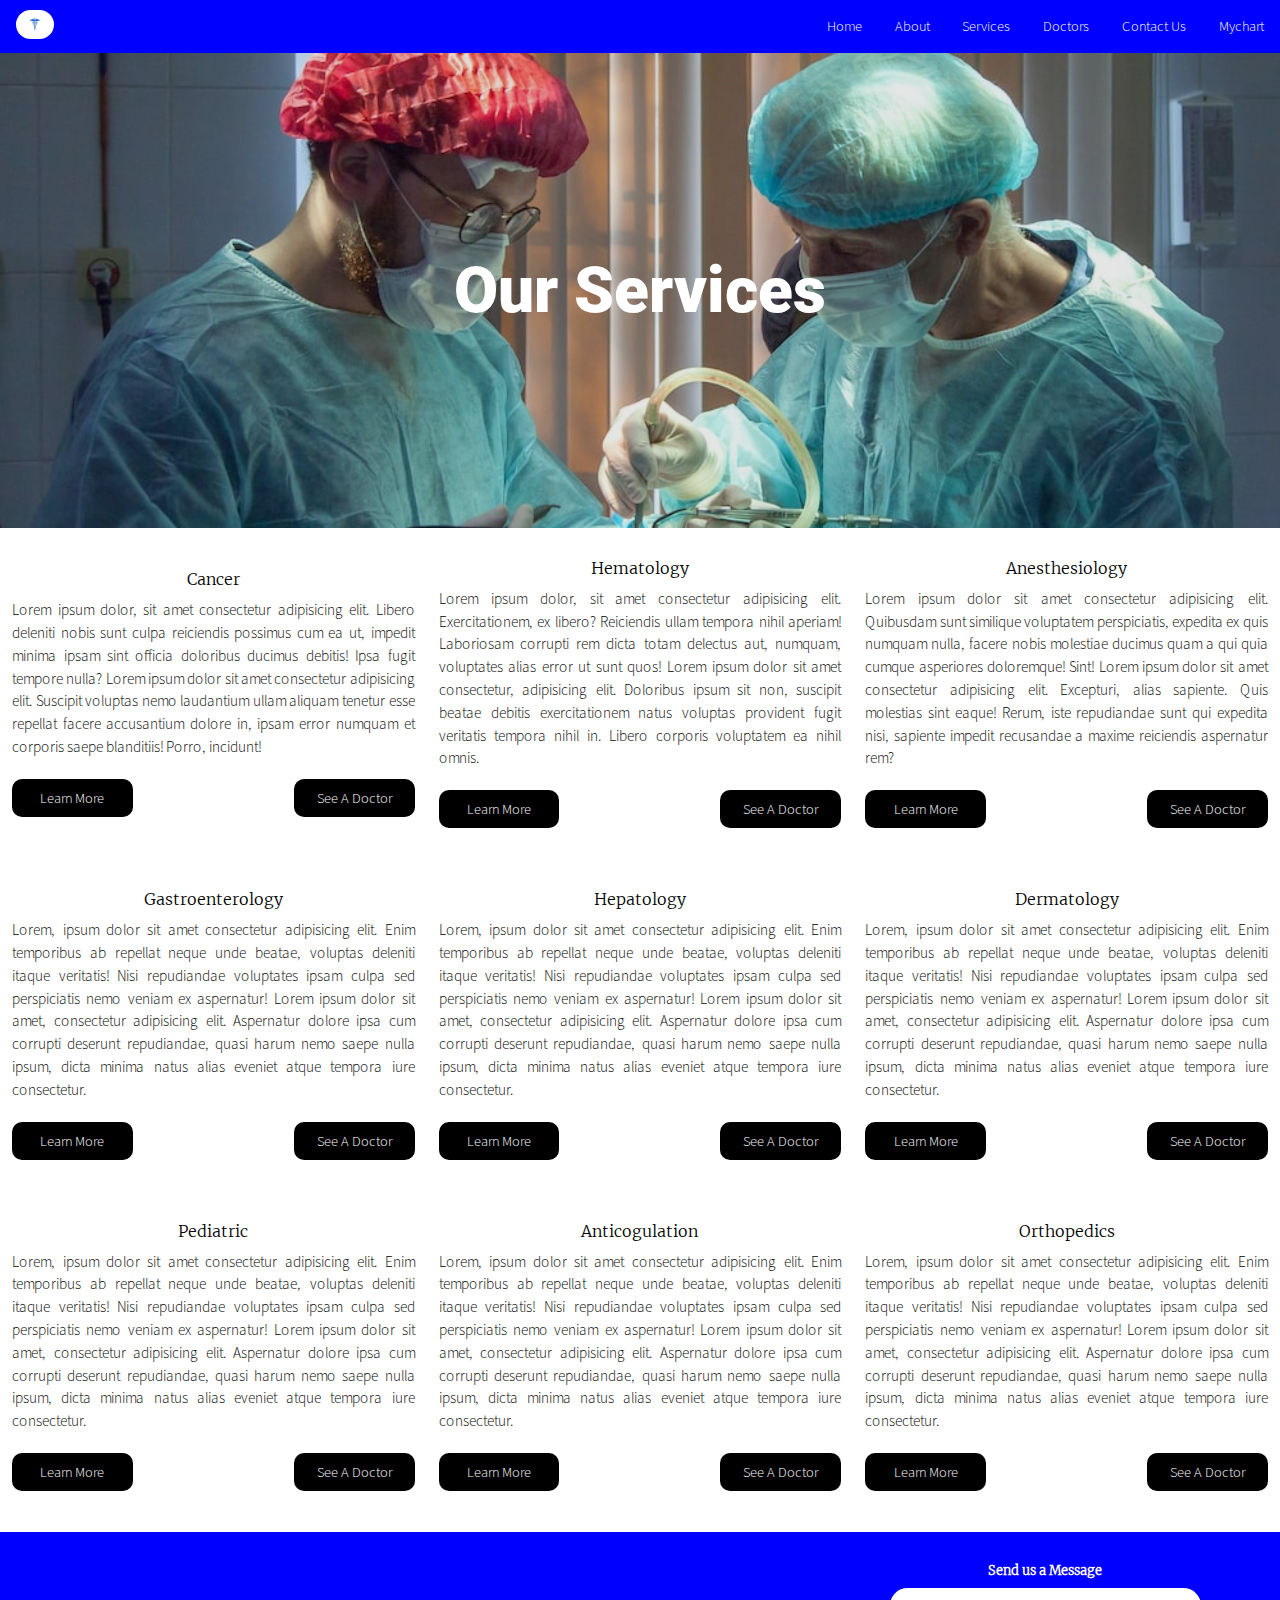
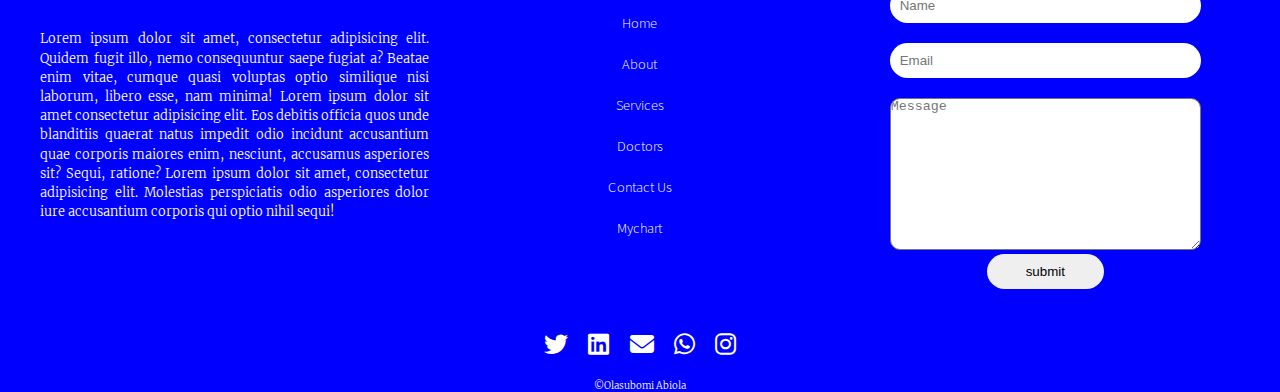
<file: services.html>
<!DOCTYPE html>
<html lang="en">
<head>
    <meta charset="UTF-8">
    <meta http-equiv="X-UA-Compatible" content="IE=edge">
    <meta name="viewport" content="width=device-width, initial-scale=1.0">
    <title>Services</title>
    <link rel="stylesheet" href="https://cdnjs.cloudflare.com/ajax/libs/font-awesome/6.2.0/css/all.min.css">
    <link rel="stylesheet" href="services.css">
    <link rel="icon" type="x-icon" href="images/logo2.png" style="border-radius:50px;">
</head>
<body>
    <!-- THE HEADER SECTION -->
    <header>
        <!-- THE NAVIGATION -->
        <div class="main-container">
            <div class="main-item1">
                <img src="images/logo2.png" alt="Logo" class="logoimg">
                <img src="images/icon-hamburger.svg" alt="" id="arm">
            </div>
            <nav class="main-container-nav" id="nav">
                <img src="images/cancel.png" alt="" id="cancel">
                <ul>
                    <li><a href="index.html">home</a></li>
                    <li><a href="about.html">about</a></li>
                    <li><a href="services.html">services</a></li>
                    <li><a href="doctor.html">doctors</a></li>
                    <li><a href="contact.html">contact us</a></li>
                    <li><a href="#">mychart</a></li>
                </ul>
            </nav>
        </div>
        <!-- END OF NAVIGATION -->
    </header>
    <!-- END OF HEADER -->

    <!-- THE HEADING -->
    <div class="services-head">
        <h3>our services</h3>
    </div>
    <!-- END OF SERVICES -->

    <!-- SERVICES ITEM -->
    <section class="service-item">
        <div class="item-1">
            <p class="item-head">cancer</p>
            <img src="images/hermatology.jpg" alt="cancer" class="name" id="reveal">
            <p class="item-text" id="click">Lorem ipsum dolor, sit amet consectetur adipisicing elit. Libero deleniti nobis sunt culpa reiciendis possimus cum ea ut, impedit minima ipsam sint officia doloribus ducimus debitis! Ipsa fugit tempore nulla? Lorem ipsum dolor sit amet consectetur adipisicing elit. Suscipit voluptas nemo laudantium ullam aliquam tenetur esse repellat facere accusantium dolore in, ipsam error numquam et corporis saepe blanditiis! Porro, incidunt!</p>
            <div class="service-links">
                <a href="https://pancreatica.org/what-is-cancer/?gclid=CjwKCAjwvsqZBhAlEiwAqAHElZuRKxqnW9ncio9lcpDOBWIp8AlW4hC6CRho9aLJAgu5R3HcdYGocRoCRaEQAvD_BwE">learn more</a>
                <a href="doctor.html">see a doctor</a>
            </div>
        </div>
        <div class="item-1">
            <p class="item-head">hematology</p>
            <img src="images/hermatology.jpg" alt="hermatology" class="name" id="reveal1">
            <p class="item-text" id="click1">Lorem ipsum dolor, sit amet consectetur adipisicing elit. Exercitationem, ex libero? Reiciendis ullam tempora nihil aperiam! Laboriosam corrupti rem dicta totam delectus aut, numquam, voluptates alias error ut sunt quos! Lorem ipsum dolor sit amet consectetur, adipisicing elit. Doloribus ipsum sit non, suscipit beatae debitis exercitationem natus voluptas provident fugit veritatis tempora nihil in. Libero corporis voluptatem ea nihil omnis.</p>
            <div class="service-links">
                <a href="https://www.news-medical.net/health/What-is-Hematology.aspx">learn more</a>
                <a href="doctor.html">see a doctor</a>
            </div>
        </div>
        <div class="item-1">
            <p class="item-head">anesthesiology</p>
            <img src="images/hermatology.jpg" alt="anesthesilogy" class="name" id="reveal2">
            <p class="item-text" id="click2">Lorem ipsum dolor sit amet consectetur adipisicing elit. Quibusdam sunt similique voluptatem perspiciatis, expedita ex quis numquam nulla, facere nobis molestiae ducimus quam a qui quia cumque asperiores doloremque! Sint! Lorem ipsum dolor sit amet consectetur adipisicing elit. Excepturi, alias sapiente. Quis molestias sint eaque! Rerum, iste repudiandae sunt qui expedita nisi, sapiente impedit recusandae a maxime reiciendis aspernatur rem?</p>
            <div class="service-links">
                <a href="https://pubs.asahq.org/anesthesiology">learn more</a>
                <a href="doctor.html">see a doctor</a>
            </div>
        </div>

        <div class="item-1">
            <p class="item-head">gastroenterology</p>
            <img src="images/gastroenology.jpg" alt="gastroenology" class="name" id="reveal3">
            <p class="item-text" id="click3">Lorem, ipsum dolor sit amet consectetur adipisicing elit. Enim temporibus ab repellat neque unde beatae, voluptas deleniti itaque veritatis! Nisi repudiandae voluptates ipsam culpa sed perspiciatis nemo veniam ex aspernatur! Lorem ipsum dolor sit amet, consectetur adipisicing elit. Aspernatur dolore ipsa cum corrupti deserunt repudiandae, quasi harum nemo saepe nulla ipsum, dicta minima natus alias eveniet atque tempora iure consectetur.</p>
            <div class="service-links">
                <a href="https://www.euracarehealth.com/departments/gastroenterology/?gclid=CjwKCAjwvsqZBhAlEiwAqAHElc7LHA_DNp2P-rpVcdgVyM4Pqo6GcDUM7TYmPiUDokKDDAz8J6uK">learn more</a>
                <a href="doctor.html">see a doctor</a>
            </div>
        </div>

        <div class="item-1">
            <p class="item-head">hepatology</p>
            <img src="images/gastroenology.jpg" alt="hepatology" class="name" id="reveal4">
            <p class="item-text" id="click4">Lorem, ipsum dolor sit amet consectetur adipisicing elit. Enim temporibus ab repellat neque unde beatae, voluptas deleniti itaque veritatis! Nisi repudiandae voluptates ipsam culpa sed perspiciatis nemo veniam ex aspernatur! Lorem ipsum dolor sit amet, consectetur adipisicing elit. Aspernatur dolore ipsa cum corrupti deserunt repudiandae, quasi harum nemo saepe nulla ipsum, dicta minima natus alias eveniet atque tempora iure consectetur.</p>
            <div class="service-links">
                <a href="https://www.news-medical.net/health/What-is-Hepatology.aspx">learn more</a>
                <a href="doctor.html">see a doctor</a>
            </div>
        </div>

        <div class="item-1">
            <p class="item-head">dermatology</p>
            <img src="images/gastroenology.jpg" alt="dermatology" class="name" id="reveal5">
            <p class="item-text" id="click5">Lorem, ipsum dolor sit amet consectetur adipisicing elit. Enim temporibus ab repellat neque unde beatae, voluptas deleniti itaque veritatis! Nisi repudiandae voluptates ipsam culpa sed perspiciatis nemo veniam ex aspernatur! Lorem ipsum dolor sit amet, consectetur adipisicing elit. Aspernatur dolore ipsa cum corrupti deserunt repudiandae, quasi harum nemo saepe nulla ipsum, dicta minima natus alias eveniet atque tempora iure consectetur.</p>
            <div class="service-links">
                <a href="https://www.euracarehealth.com/departments/dermatology/?gclid=CjwKCAjwvsqZBhAlEiwAqAHElZyJKInVAJOQPOvt9KCtAjR34aoKfom4Onf9dO2V195MzXBQmQp5XRoCMngQAvD_BwE">learn more</a>
                <a href="doctor.html">see a doctor</a>
            </div>
        </div>

        <div class="item-1">
            <p class="item-head">pediatric</p>
            <img src="images/baby.jpg" alt="pediatric" class="name" id="reveal6">
            <p class="item-text" id="click6">Lorem, ipsum dolor sit amet consectetur adipisicing elit. Enim temporibus ab repellat neque unde beatae, voluptas deleniti itaque veritatis! Nisi repudiandae voluptates ipsam culpa sed perspiciatis nemo veniam ex aspernatur! Lorem ipsum dolor sit amet, consectetur adipisicing elit. Aspernatur dolore ipsa cum corrupti deserunt repudiandae, quasi harum nemo saepe nulla ipsum, dicta minima natus alias eveniet atque tempora iure consectetur.</p>
            <div class="service-links">
                <a href="https://en.wikipedia.org/wiki/Pediatrics">learn more</a>
                <a href="doctor.html">see a doctor</a>
            </div>
        </div>

        <div class="item-1">
            <p class="item-head">anticogulation</p>
            <img src="images/heart.jpg" alt="anticogulation" class="name" id="reveal7">
            <p class="item-text" id="click7">Lorem, ipsum dolor sit amet consectetur adipisicing elit. Enim temporibus ab repellat neque unde beatae, voluptas deleniti itaque veritatis! Nisi repudiandae voluptates ipsam culpa sed perspiciatis nemo veniam ex aspernatur! Lorem ipsum dolor sit amet, consectetur adipisicing elit. Aspernatur dolore ipsa cum corrupti deserunt repudiandae, quasi harum nemo saepe nulla ipsum, dicta minima natus alias eveniet atque tempora iure consectetur.</p>
            <div class="service-links">
                <a href="https://www.nhs.uk/conditions/anticoagulants/#:~:text=Anticoagulants%20are%20medicines%20that%20help,to%20stop%20bleeding%20from%20wounds.">learn more</a>
                <a href="doctor.html">see a doctor</a>
            </div>
        </div>

        <div class="item-1">
            <p class="item-head">orthopedics</p>
            <img src="images/bones.jpg" alt="orthopedics" class="name" id="reveal8">
            <p class="item-text" id="click8">Lorem, ipsum dolor sit amet consectetur adipisicing elit. Enim temporibus ab repellat neque unde beatae, voluptas deleniti itaque veritatis! Nisi repudiandae voluptates ipsam culpa sed perspiciatis nemo veniam ex aspernatur! Lorem ipsum dolor sit amet, consectetur adipisicing elit. Aspernatur dolore ipsa cum corrupti deserunt repudiandae, quasi harum nemo saepe nulla ipsum, dicta minima natus alias eveniet atque tempora iure consectetur.</p>
            <div class="service-links">
                <a href="https://www.medicalnewstoday.com/articles/what-is-orthopedics">learn more</a>
                <a href="doctor.html">see a doctor</a>
            </div>
        </div>
    </section>
    <!-- END OF SERVICE ITEM -->

    <!-- FOOTER -->
    <footer>
        <section class="main-footer">
            <div>
                <p>Lorem ipsum dolor sit amet, consectetur adipisicing elit. Quidem fugit illo, nemo consequuntur saepe fugiat a? Beatae enim vitae, cumque quasi voluptas optio similique nisi laborum, libero esse, nam minima! Lorem ipsum dolor sit amet consectetur adipisicing elit. Eos debitis officia quos unde blanditiis quaerat natus impedit odio incidunt accusantium quae corporis maiores enim, nesciunt, accusamus asperiores sit? Sequi, ratione? Lorem ipsum dolor sit amet, consectetur adipisicing elit. Molestias perspiciatis odio asperiores dolor iure accusantium corporis qui optio nihil sequi!</p>
            </div>
            <nav class="footer-menu">
                <ul>
                    <li><a href="index.html">home</a></li>
                    <li><a href="about.html">about</a></li>
                    <li><a href="services.html">services</a></li>
                    <li><a href="doctor.html">doctors</a></li>
                    <li><a href="contact.html">contact us</a></li>
                    <li><a href="#">mychart</a></li>
                </ul>
            </nav>
            <form class="form">
                <h5>Send us a Message</h5>
                <label for="text"></label>
                <input type="text" name="text" id="text" placeholder="Name" required>
                <label for="email"></label>
                <input type="email" name="email" id="email" placeholder="Email" required>
                <textarea name="" id="" cols="30" rows="10" placeholder="Message" required></textarea>
                <input type="submit" name="" id="just" value="submit">
            </form>
        </section>
        <div class="footer-links">
            <a href="#"><i class="fa-brands fa-twitter"></i></a>
            <a href="#"><i class="fa-brands fa-linkedin"></i></a>
            <a href="#"><i class="fa-solid fa-envelope"></i></a>
            <a href="#"><i class="fa-brands fa-whatsapp"></i></a>
            <a href="#"><i class="fa-brands fa-instagram"></i></a>
        </div>
        <p class="copyright">&copy;Olasubomi Abiola</p>
    </footer>
    <!-- END OF FOOTER -->
</body>

<script>
    var x = document.getElementById("reveal");
    var y = document.getElementById("click");

    var a = document.getElementById("reveal1");
    var b = document.getElementById("click1");

    var c = document.getElementById("reveal2");
    var d = document.getElementById("click2");

    var e = document.getElementById("reveal3");
    var f = document.getElementById("click3");

    var g = document.getElementById("reveal4");
    var h = document.getElementById("click4");

    var i = document.getElementById("reveal5");
    var j = document.getElementById("click5");
    var k = document.getElementById("reveal6");
    var l = document.getElementById("click6");
    var m = document.getElementById("reveal7");
    var n = document.getElementById("click7");
    var o = document.getElementById("reveal8");
    var p = document.getElementById("click8");

    y.onclick = function(){
        y.style.display = "block";
        x.style.display = "block";
    }
    x.onclick = function(){
        x.style.display = "none";
        y.style.display = "block";   
    }
    b.onclick = function(){
        b.style.display = "block";
        a.style.display = "block";
    }
    a.onclick = function(){
        a.style.display = "none";
        b.style.display = "block";
    }

    d.onclick = function(){
        d.style.display = "block";
        c.style.display = "block";
    }
    c.onclick = function(){
        c.style.display = "none";
        d.style.display = "block"; 
    }

    f.onclick = function(){
        f.style.display = "block";
        e.style.display = "block";
    }

    e.onclick = function(){
        e.style.display = "none";
        f.style.display = "block";   
    }

    h.onclick = function(){
        h.style.display = "block";
        g.style.display = "block";
    }
    g.onclick = function(){
        g.style.display = "none";
        f.style.display = "block";   
    }

    j.onclick = function(){
        j.style.display = "block";
        i.style.display = "block";
    }
    i.onclick = function(){
        i.style.display = "none";
        j.style.display = "block";   
    }

    l.onclick = function(){
        l.style.display = "block";
        k.style.display = "block";
    }

    k.onclick = function(){
        k.style.display = "none";
        l.style.display = "block";   
    }

    n.onclick = function(){
        n.style.display = "block";
        m.style.display = "block";
    }
    m.onclick = function(){
        m.style.display = "none";
        n.style.display = "block";   
    }

    p.onclick = function(){
        p.style.display = "block";
        o.style.display = "block";
    }
    o.onclick = function(){
        o.style.display = "none";
        p.style.display = "block";   
    }

    var good = document.getElementById("arm");
var very = document.getElementById("nav");
var ex = document.getElementById("cancel");


good.onclick = function(){
    good.style.display = "none";
    very.style.display = "block";
    ex.style.display = "block";
}

ex.onclick = function(){
    good.style.display = "block";
    very.style.display = "none";
    ex.style.display = "none";
}
</script>
</html>
</file>
<file: style.css>
*{
    padding:0;
    margin:0;
    box-sizing:border-box;
}
@font-face {
    font-family:myFirstFont;
    src: url("Roboto/Roboto-Black.ttf");
}
@font-face{
    font-family:mySecondFont;
    src:url("Merriweather/Merriweather-Light.ttf")
}
@font-face{
    font-family:myThirdFont;
    src:url("Oswald/static/Oswald-Light.ttf");
}
@font-face{
    font-family:myFourthFont;
    src:url("Source_Sans_Pro/SourceSansPro-Light.ttf");
}
body{
    width:100%; 
}
 /* THE HEADER SECTION STYLING */
    header{
        width:100%;
        background:blue;
        position:sticky;
        top:0;
        z-index:999;
    }
/* THE NAVIGATION */
    .main-container{
        display:flex;
        align-items:center;
        justify-content:space-between;
        width:99%;
        margin:0 auto;
        padding:10px;
    }
    .main-item1{
        width:30%;
    }
    .logoimg{
        border-radius:50px;
    }
    .main-item1 img{
        width:10%;
    }
    nav{
        width:35%;
    }
    nav ul{
        display:flex;
        align-items:center;
        justify-content:space-between;
        width:100%;
    }
    nav ul li{
        list-style:none;
    }
    nav ul li a{
        display:block;
        text-decoration:none;
        text-transform:capitalize;
        color:#fff;
        font-family:myFourthFont;
        font-size:0.9em;
        width:100%;
        transition:all 1s;
    }
    nav ul li a:hover{
        padding:10px;
        background:#fff;
        color:blue;
        border-radius:5px;
    }
    #arm{
        display:none;
    }
    #cancel{
        display:none;
    }
/* END OF NAVIGATION */
/* END OF HEADER */

/* HEADING SECTION */
.header{
    background:url(images/background.jpg);
    background-repeat:no-repeat;
    background-position:center;
    background-size:cover;
    padding:100px 0;
    background-blend-mode:overlay;
    background-color:rgba(0,0,0,.4);
}
.header h3{
    margin-left:50px;
    font-family:myFirstFont;
    font-size:5em;
    text-transform:capitalize;
    color:#fff;
    font-weight:bolder;
}
.header p{
    margin-left:50px;
    color:#fff;
    text-transform:capitalize;
    font-family:mySecondFont;
    font-size:0.8em;
    width:30%;
    text-align:center;
}
.header form div{
    display:flex;
    align-items:center;
    justify-content:space-between;
    width:50%;
    margin:20px auto 0;
}
.header form div input{
    padding:15px;
    border-radius:50px;
    border:none;
    width:47%;
}
.header form input[type="submit"]{
    display:block;
    margin:40px auto 0;
    padding:10px;
    width:10%;
    text-transform:capitalize;
    border:none;
    background:blue;
    color:#fff;
    border-radius:50px;
    font-family:mySecondFont;
    font-size:0.8em;
}
/* END OF HEADING SECTION */

/* SERVICES SECTION */
.services{
    margin:20px auto 0;
    width:100%;
}
.services h5 , .slideshow-container h5{
    font-family:myFirstFont;
    font-size:1em;
    text-transform:capitalize;
    text-align:center;
}
.service-item{
    display:flex;
    align-items:center;
    justify-content:space-between;
    width:100%;
    margin:10px auto 0;  
    background:blue;
}
.reveal{
    width:33%;
}
.service-name{
    margin:10px auto;
    font-family: mySecondFont;
    color:#fff;
    text-align:center;
    text-transform:capitalize;
}
.reveal img{
    width:100%;
    cursor: pointer;
}
.reveal a{
    display:block;
    text-align:center;
    margin:10px auto;
    padding:10px;
    text-decoration:none;
    color:blue;
    text-transform:capitalize;
    font-family:mySecondFont;
    font-size:0.7em;
    background:#fff;
    width:20%;
    border-radius:3px;
} 
.hide{
    display:none;
    text-align:justify;
    line-height:1.5em;
    font-family:mySecondFont;
    font-size:0.8em;
    width:90%;
    margin:0 auto;
    color:#fff;
    animation-name:slide;
    animation-duration:1.5s;
}
@keyframes slide {
    from {opacity: .4}
    to {opacity: 1}
}
/* END OF SERVICES */

/* TEAMS */
.team{
    display:flex;
    align-items:center;
    justify-content:space-between;
    width:95%;
    margin:30px auto 0;
}
.team p{
    font-family:mySecondFont;
    text-align:justify;
    width:95%;
    font-size:0.85em;
    line-height:1.5em;
}
.team span{
    display:block;
    margin:10px auto 0;
    font-family:mySecondFont;
    font-size:0.7em;
    font-weight:bolder;
    text-transform:capitalize;
}
.slideshow-container{
    position: relative;
    margin:40px auto 10px;
}
.mySlides{
    display:none;
}
.fade {
    animation-name: fade;
    animation-duration: 1.5s;
  }
  
  @keyframes fade {
    from {opacity: .4}
    to {opacity: 1}
}
/* END OF TEAMS */

/* FOOTER */
footer{
    background:blue;
    margin:30px auto 0;
}
.main-footer{
    display:flex;
    align-items:center;
    justify-content:space-between;
    width:95%;
    margin:0 auto;
}
.main-footer div,.footer-menu,.form{
    width:32%;
    margin:20px auto;
}
.main-footer div p{
    line-height:1.5em;
    color:#fff;
    margin:20px auto;
    font-size:0.8em;
    text-align:justify;
    font-family:mySecondFont;
}
.footer-menu ul{
    display:flex;
    align-items:center;
    justify-content:space-between;
    flex-direction:column;
}
.footer-menu ul li a{
    display:block;
    color:black;
    margin:1.5px auto;
    padding:10px;
    color:#fff;
    width:100%;
}
.form h5{
    text-align:center;
    color:#fff;
    font-family:mySecondFont;
    margin:10px auto 0;
    font-size:0.8em;
}
.form{
    text-align:center;
}
.form input{
    width:80%;
    padding:10px;
    margin:10px auto;
    border-radius:50px;
    border:none;
}
.form textarea{
    width:80%;
    margin:10px auto 0;
    border-radius:10px;
}
.form input[type="submit"]{
    width:30%;
    margin:0 auto 10px;
    cursor:pointer;
}
.footer-links{
    text-align:center;
    margin:10px auto 0;
    display:flex;
    align-items:center;
    justify-content:space-between;
    width:15%;
}
.footer-links a{
    display:block;
    text-decoration:none;
    color:#fff;
    text-transform:capitalize;
    font-family:mySecondFont;
    font-size:1.5em;
}
.copyright{
    margin:20px auto 0;
    text-align:center;
    color:#fff;
    font-family:mySecondFont;
    font-size:0.6em;
}
/* END OF FOOTER */

/* MEDIA QUERY */
@media screen and (max-width:900px){
    body{
        width:100%;
        position: relative;
    }
    /* THE HEADER */
    /* THE NAVIGATION */
    .logoimg{
        width:80%;
    }
    #arm{
        display:block;
    }
    #cancel{
        width:5%;
        margin:20px 20px 20px;
    }
    #nav{
        display:none;
        height:60vh;
        background:#fff;
        position:absolute;
        top:0;
        bottom:0;
        right:0;
        width:100%;
        animation-name:see;
        animation-duration:1s;
    }
    @keyframes see {
        from {opacity: .4}
        to {opacity: 1}
    }

    #nav ul{
        flex-direction:column;
        width:100%;
    }
    #nav ul li a{
        padding:10px;
        text-align:center;
        color:blue;
        margin:5px auto 0;
    }
    #nav ul li a:hover{
        background:blue;
        color:#fff;
    }
    .main-item1{
        display:flex;
        align-items:center;
        justify-content:space-between;
        width:100%;
        padding:10px;
    }
    .chat{
        display:none;
    }
    /* END OF NAVIGATION */
    /* END OF HEADER */

    /* HEADING SECTION */
    .header{
        background-position:right;
        background-blend-mode:overlay;
        background-color:rgba(0,0,0,.7)
    }
    .header h3{
        margin-left:15px;
        font-size:3em;
    }
    .header p{
        margin-left:15px;
        width:50%;
        text-align:start;
    }
    .header form div{
        flex-direction:column;
        width:100%;
        margin:40px auto 0;
    }
    .header form div input{
        width:80%;
        margin:20px auto 0;
    }
    .header form input[type="submit"]{
        width:30%;
    }
    /* END OF HEADING SECTION */

    /* SERVICES */
    .service-item{
        flex-direction:column;
    }
    .reveal{
        width:90%;
    }
    .reveal a{
        width:35%;
    }
    .hide{
        width:100%;
    }
    /* END OF SERVICES */

    /* TEAMS */
    .team{
        flex-direction:column-reverse;
    }
    .team p{
        width:100%;
        margin:10px auto 0;
    }
    .doc{
        width:100%;
    }
    /* END OF TEAMS */

    /* FOOTER */
    .main-footer{
        flex-direction:column;
    }
    .main-footer div,.footer-menu,.form{
        width:98%;
        margin:10px auto;
    }
    .main-footer div p{
        line-height:1.7em;
    }
    .footer-menu ul{
        flex-direction:row;
        flex-wrap:wrap;
    }
    .footer-menu ul li{
        width:30%;
    }
    .form h5{
        margin:15px auto 0;
    }
    .form input{
        margin:20px auto 0;
    }
    .form input[type="submit"]{
        width:35%;
        margin:10px auto;
    }
    .footer-links{
        width:40%;
    }
    /* END OF FOOTER */
}
/* END OF MEDIA QUERY */
</file>
<file: about.css>
*{
    padding:0;
    margin:0;
    box-sizing:border-box;
}
@font-face {
    font-family:myFirstFont;
    src: url("Roboto/Roboto-Black.ttf");
}
@font-face{
    font-family:mySecondFont;
    src:url("Merriweather/Merriweather-Light.ttf")
}
@font-face{
    font-family:myThirdFont;
    src:url("Oswald/static/Oswald-Light.ttf");
}
@font-face{
    font-family:myFourthFont;
    src:url("Source_Sans_Pro/SourceSansPro-Light.ttf");
}
body{
    width:100%;
}
/* THE HEADER */
header{
    width:100%;
    background:blue;
    position:sticky;
    top:0;
    z-index:999;
}
/* THE NAVIGATION */
.main-container{
    display:flex;
    align-items:center;
    justify-content:space-between;
    width:99%;
    margin:0 auto;
    padding:10px;
}
.main-item1{
    width:30%;
}
.logoimg{
    border-radius:50px;
}
.main-item1 img{
    width:10%;
}
nav{
    width:35%;
}
nav ul{
    display:flex;
    align-items:center;
    justify-content:space-between;
    width:100%;
}
nav ul li{
    list-style:none;
}
nav ul li a{
    display:block;
    text-decoration:none;
    text-transform:capitalize;
    color:#fff;
    font-family:mySecondFont;
    font-size:0.8em;
    width:100%;
    transition:all 1s;
}
nav ul li a:hover{
    padding:10px;
    background:#fff;
    color:blue;
    border-radius:5px;
}
#arm{
    display:none;
}
#cancel{
    display:none;
}
/* END OF NAVIGATION */
/* END OF HEADER */

/* THE HEADING */
.about-container{
    background:url(images/aboutbackground.jpg);
    background-repeat:no-repeat;
    background-position:right;
    background-size:cover;
    padding:200px 0;
    background-blend-mode:overlay;
    background-color:rgba(0,0,0,.4);
}
.about-container h3{
    text-transform:capitalize;
    font-family:myFourthFont;
    color:#fff;
    font-size:4em;
    text-align:center;
}
/* END OF HEADING */

/* THE MISSION, VISION AND DRIVE */
.about{
    display:flex;
    align-items:center;
    justify-content:space-between;
    width:100%;
    margin:0px auto;
    padding-bottom:30px;
}
.about div{
    width:32%;
    padding:10px;
}
.about div h6{
    margin:10px auto;
    color:black;
    font-family:mySecondFont;
    font-size:1em;
    text-transform:capitalize;
    text-align:center;
}
.about div p{
    line-height:1.7em;
    color:black;
    text-align:justify;
    font-family:mySecondFont;
    font-size:0.8em;
}
/* END OF MISSION, VISION AND DRIVE */

/* THE FOOTER */
footer{
    background:blue;
    margin:10px auto 0;
}
.main-footer{
    display:flex;
    align-items:center;
    justify-content:space-between;
    width:95%;
    margin:0 auto;
}
.main-footer div,.footer-menu,.form{
    width:32%;
    margin:20px auto;
}
.main-footer div p{
    line-height:1.5em;
    color:#fff;
    margin:20px auto;
    font-size:0.8em;
    text-align:justify;
    font-family:mySecondFont;
}
.footer-menu ul{
    display:flex;
    align-items:center;
    justify-content:space-between;
    flex-direction:column;
}
.footer-menu ul li a{
    display:block;
    color:black;
    margin:1.5px auto;
    padding:10px;
    color:#fff;
    width:100%;
}
.form h5{
    text-align:center;
    color:#fff;
    font-family:mySecondFont;
    margin:10px auto 0;
    font-size:0.8em;
}
.form{
    text-align:center;
}
.form input{
    width:80%;
    padding:10px;
    margin:10px auto;
    border-radius:50px;
    border:none;
}
.form textarea{
    width:80%;
    margin:10px auto 0;
    border-radius:10px;
}
.form input[type="submit"]{
    width:30%;
    margin:10px auto 10px;
    cursor:pointer;
}
.footer-links{
    text-align:center;
    margin:10px auto 0;
    display:flex;
    align-items:center;
    justify-content:space-between;
    width:15%;
}
.footer-links a{
    display:block;
    text-decoration:none;
    color:#fff;
    text-transform:capitalize;
    font-family:mySecondFont;
    font-size:1.5em;
}
.copyright{
    margin:20px auto 0;
    text-align:center;
    color:#fff;
    font-family:mySecondFont;
    font-size:0.6em;
}
/* END OF FOORTER */

/* MEDIA QUERY */
@media screen and (max-width:900px){
    body{
        position: relative;
        width:100%;
    }
    /* THE HEADER */
    /* THE NAVIGATION */
    .logoimg{
        width:80%;
    }
    #arm{
        display:block;
    }
    #cancel{
        width:5%;
        margin:20px 20px 20px;
    }
    #nav{
        display:none;
        height:60vh;
        background:#fff;
        position:absolute;
        top:0;
        bottom:0;
        right:0;
        width:100%;
        animation-name:see;
        animation-duration:1s;
    }
    @keyframes see {
        from {opacity: .4}
        to {opacity: 1}
    }
    #nav ul{
        flex-direction:column;
        width:100%;
    }
    #nav ul li a{
        padding:10px;
        text-align:center;
        color:blue;
        margin:5px auto 0;
    }
    #nav ul li a:hover{
        background:blue;
        color:#fff;
    }
    .main-item1{
        display:flex;
        align-items:center;
        justify-content:space-between;
        width:100%;
        padding:10px;
    }
    .chat{
        display:none;
    }
    /* END OF NAVIGATION */
    /* END OF HEADER */

    /* THE HEADING */
    .about-container{
        background-position:center;
        padding:100px 0;
    }
    .about-container h3{
        font-size:2.5em;
    }
    /* END OF HEADING */

    /* THE MISSION , VISION AND DRIVE */
    .about{
        flex-direction:column;
    }
    .about div{
        width:98%;
    }
    /* END OF MISSION , VISION AND DRIVE */

    /* THE FOOTER */
    .main-footer{
        flex-direction:column;
    }
    .main-footer div,.footer-menu,.form{
        width:98%;
        margin:10px auto;
    }
    .main-footer div p{
        line-height:1.7em;
    }
    .footer-menu ul{
        flex-direction:row;
        flex-wrap:wrap;
    }
    .footer-menu ul li{
        width:30%;
    }
    .form h5{
        margin:15px auto 0;
    }
    .form input{
        margin:20px auto 0;
    }
    .form input[type="submit"]{
        width:35%;
        margin:10px auto;
    }
    .footer-links{
        width:40%;
    }
    /* END OF FOOTER */
}
/* END OF MEDIA QUERY */
</file>
<file: contact.css>
*{
    padding:0;
    margin:0;
    box-sizing:border-box;
}
@font-face {
    font-family:myFirstFont;
    src: url("Roboto/Roboto-Black.ttf");
}
@font-face{
    font-family:mySecondFont;
    src:url("Merriweather/Merriweather-Light.ttf")
}
@font-face{
    font-family:myThirdFont;
    src:url("Oswald/static/Oswald-Light.ttf");
}
@font-face{
    font-family:myFourthFont;
    src:url("Source_Sans_Pro/SourceSansPro-Light.ttf");
}
body{
    width:100%;
}
/* THE HEADER */
header{
    width:100%;
    background:blue;
    position:sticky;
    top:0;
    z-index:999;
}

/* THE NAVIGATION */
.main-container{
    display:flex;
    align-items:center;
    justify-content:space-between;
    width:99%;
    margin:0 auto;
    padding:10px;
}
.main-item1{
    width:30%;
}
.logoimg{
    border-radius:50px;
}
.main-item1 img{
    width:10%;
}
nav{
    width:35%;
}
nav ul{
    display:flex;
    align-items:center;
    justify-content:space-between;
    width:100%;
}
nav ul li{
    list-style:none;
}
nav ul li a{
    display:block;
    text-decoration:none;
    text-transform:capitalize;
    color:#fff;
    font-family:myFourthFont;
    font-size:0.9em;
    width:100%;
    transition:all 1s;
}
nav ul li a:hover{
    padding:10px;
    background:#fff;
    color:blue;
    border-radius:5px;
}
#arm{
    display:none;
}
#cancel{
    display:none;
}
/* END OF NAVIGATION */
/* END OF HEADER */

/* CONTACT */
form{
    display:flex;
    align-items:center;
    justify-content:space-between;
    width:60%;
    flex-direction:column;
    margin:60px auto 0;
}
form h4{
    font-family:mySecondFont;
    font-size:1em;
    text-transform:capitalize;
}
form input , textarea{
    margin:20px auto 0;
    width:50%;
    padding:10px;
    border-radius:10px;
    border:1px solid black;
}
form input[type="submit"]{
    background:black;
    width:15%;
    color:#fff;
    text-transform:capitalize;
    font-family:mySecondFont;
    font-size:0.8em;
}
/* END OF CONTACT */

/* FOOTER */
footer{
    background:blue;
    margin:10px auto 0;
}
.main-footer{
    display:flex;
    align-items:center;
    justify-content:space-between;
    width:95%;
    margin:0 auto;
}
.main-footer div,.footer-menu,.form{
    width:32%;
    margin:20px auto;
}
.main-footer div p{
    line-height:1.5em;
    color:#fff;
    margin:20px auto;
    font-size:0.8em;
    text-align:justify;
    font-family:mySecondFont;
}
.footer-menu ul{
    display:flex;
    align-items:center;
    justify-content:space-between;
    flex-direction:column;
}
.footer-menu ul li a{
    display:block;
    color:black;
    margin:1.5px auto;
    padding:10px;
    color:#fff;
    width:100%;
}
.form h5{
    text-align:center;
    color:#fff;
    font-family:mySecondFont;
    margin:10px auto 0;
    font-size:0.8em;
}
.form{
    text-align:center;
}
.form input{
    width:80%;
    padding:10px;
    margin:10px auto;
    border-radius:50px;
    border:none;
}
.form textarea{
    width:80%;
    margin:10px auto 0;
    border-radius:10px;
}
.form input[type="submit"]{
    width:30%;
    margin:10px auto;
    cursor:pointer;
}
.footer-links{
    text-align:center;
    margin:10px auto 0;
    display:flex;
    align-items:center;
    justify-content:space-between;
    width:15%;
}
.footer-links a{
    display:block;
    text-decoration:none;
    color:#fff;
    text-transform:capitalize;
    font-family:mySecondFont;
    font-size:1.5em;
}
.copyright{
    margin:20px auto 0;
    text-align:center;
    color:#fff;
    font-family:mySecondFont;
    font-size:0.6em;
}
/* END OF FOOTER */

/* MEDIA QUERY */
@media screen and (max-width:900px){
    body{
        position: relative;
        width:100%;
    }
    /* THE HEADER */
    /* THE NAVIGATION */
    .logoimg{
        width:80%;
    }
    #arm{
        display:block;
    }
    #cancel{
        width:5%;
        margin:20px 20px 20px;
    }
    #nav{
        display:none;
        height:60vh;
        background:#fff;
        position:absolute;
        top:0;
        bottom:0;
        right:0;
        width:100%;
        animation-name:see;
        animation-duration:1s;
    }
    @keyframes see {
        from {opacity: .4}
        to {opacity: 1}
    }

    #nav ul{
        flex-direction:column;
        width:100%;
    }
    #nav ul li a{
        padding:10px;
        text-align:center;
        color:blue;
        margin:5px auto 0;
    }
    #nav ul li a:hover{
        background:blue;
        color:#fff;
    }
    .main-item1{
        display:flex;
        align-items:center;
        justify-content:space-between;
        width:100%;
        padding:10px;
    }
    .chat{
        display:none;
    }
    /* END OF NAVIGATION */
    /* END OF HEADER */

    /* CONTACT */
    form{
        width:80%;
        margin:30px auto 0;
    }
    form input , textarea{
        width:100%;
    }
    form input[type="submit"]{
        width:40%;
    }
    /* END OF CONTACT */

    /* FOOTER */
    .main-footer{
        flex-direction:column;
    }
    .main-footer div,.footer-menu,.form{
        width:98%;
        margin:10px auto;
    }
    .main-footer div p{
        line-height:1.7em;
    }
    .footer-menu ul{
        flex-direction:row;
        flex-wrap:wrap;
    }
    .footer-menu ul li{
        width:30%;
    }
    .form h5{
        margin:15px auto 0;
    }
    .form input{
        margin:20px auto 0;
    }
    .form input[type="submit"]{
        width:35%;
        margin:10px auto;
    }
    .footer-links{
        width:40%;
    }
    /* END OF FOOTER */
}
/* END OF MEDIA QUERY */
</file>
<file: doctor.css>
*{
    padding:0;
    margin:0;
    box-sizing:border-box;
}
@font-face {
    font-family:myFirstFont;
    src: url("Roboto/Roboto-Black.ttf");
}
@font-face{
    font-family:mySecondFont;
    src:url("Merriweather/Merriweather-Light.ttf")
}
@font-face{
    font-family:myThirdFont;
    src:url("Oswald/static/Oswald-Light.ttf");
}
@font-face{
    font-family:myFourthFont;
    src:url("Source_Sans_Pro/SourceSansPro-Light.ttf");
}
body{
    width:100%; 
}
 /* THE HEADER SECTION STYLING */
 header{
    width:100%;
    background:blue;
    position:sticky;
    top:0;
    z-index:999;
}
/* THE NAVIGATION */
.main-container{
    display:flex;
    align-items:center;
    justify-content:space-between;
    width:99%;
    margin:0 auto;
    padding:10px;
}
.main-item1{
    width:30%;
}
.logoimg{
    border-radius:50px;
}
.main-item1 img{
    width:10%;
}
nav{
    width:35%;
}
nav ul{
    display:flex;
    align-items:center;
    justify-content:space-between;
    width:100%;
}
nav ul li{
    list-style:none;
}
nav ul li a{
    display:block;
    text-decoration:none;
    text-transform:capitalize;
    color:#fff;
    font-family:myFourthFont;
    font-size:0.9em;
    width:100%;
    transition:all 1s;
}
nav ul li a:hover{
    padding:10px;
    background:#fff;
    color:blue;
    border-radius:5px;
}
#arm{
    display:none;
}
#cancel{
    display:none;
}
/* END OF NAVIGATION */
/* END OF HEADER */

/* THE HEADING */
.heading{
    background:url(images/docbackground.jpg);
    background-repeat:no-repeat;
    background-position:center;
    background-size:cover;
    padding:200px 0;
    background-blend-mode:overlay;
    background-color:rgba(0,0,0,.3);
}
.heading h3{
    color:#fff;
    font-family:myFirstFont;
    font-size:2em;
    margin-left:50px;
    text-transform:capitalize;
    text-align:center;
}
.heading form{
    margin-left:50px;
    margin-top:20px;
    width:80%;
    display:flex;
    align-items:center;
    justify-content:space-between;
}
.heading form input{
    display:block;
    width:30%;
    padding:15px;
    margin:10px auto;
    border:none;
    border-radius:10px;
    font-family:mySecondFont;
    font-size:0.7em;
}
.heading form input[type="submit"]{
    width:15%;
    text-transform:capitalize;
    text-align:center;
    background:blue;
    color:#fff;
    transition:all 2s;
}
.heading form input[type="submit"]:hover{
    background:#fff;
    color:blue;
}
/* END OF HEADING */

/* DOCTORS */
.modal{
    display:none;
    position: fixed;
    z-index: 1;
    left: 0;
    top: 0;
    width:100%;
    height:100%; 
    overflow:auto;
}
.modal-content{
    background-color:blue;
    margin:60px auto;
    padding:10px;
    border: 1px solid #888;
    width:30%;
}
#close {
    color: #aaa;
    float: right;
    font-size: 28px;
    font-weight: bold;
    cursor: pointer;
}
.modal-content form{
    display:flex;
    align-items:center;
    justify-content:space-between;
    width:100%;
    margin:10px auto;
    flex-wrap:wrap;
}
.modal-content form input{
    margin:10px auto;
    width:100%;
    padding:10px;
    border:none;
    text-transform:capitalize;
    font-family:mySecondFont;
    font-size:0.7em;
    /* border-radius:10px; */
}
.modal-content form input[type="submit"]{
    width:50%;
    color:blue;
    background:#fff;
    cursor: pointer;
}
.doctors{
    display:flex;
    align-items:center;
    justify-content:space-between;
    width:100%;
    margin:0 auto;
    flex-wrap:wrap;
    /* background:blue; */
}
.doctor-main{
    width:32%;
    margin:20px auto 0;
    /* background:blue; */
}
.doctor-main img{
    width:100%;
}
.doctor-main p{
    margin:10px auto;
    font-family:mySecondFont;
    font-size:0.8em;
    text-transform:uppercase;
    font-weight:bold;
}
.doctor-main p span{
    display:inline-block;
    margin-left:10px;
    text-transform:capitalize;
    font-weight:lighter;
}
.info{
    margin:10px auto;
    display:flex;
    align-items:center;
    justify-content:space-between;
    width:100%;
}
.info a{
    display:block;
    text-decoration:none;
    /* text-transform:capitalize; */
    font-family:mySecondFont;
    font-size:0.8em;
    color:#fff;
    background:blue;
    width:40%;
    padding:10px;
    text-align:center;
    border-radius:10px;
    transition:all 2s;
}
.info a:hover{
    background:black;
}

.info span{
    display:block;
    text-transform:uppercase;
    font-family:mySecondFont;
    font-size:0.8em;
}
/* END OF DOCTORS */

/* FOOTER */
footer{
    background:blue;
    margin:5px auto 0;
}
.main-footer{
    display:flex;
    align-items:center;
    justify-content:space-between;
    width:95%;
    margin:0 auto;
}
.main-footer div,.footer-menu,.form{
    width:32%;
    margin:20px auto;
}
.main-footer div p{
    line-height:1.5em;
    color:#fff;
    margin:20px auto;
    font-size:0.8em;
    text-align:justify;
    font-family:mySecondFont;
}
.footer-menu ul{
    display:flex;
    align-items:center;
    justify-content:space-between;
    flex-direction:column;
}
.footer-menu ul li a{
    display:block;
    color:black;
    margin:1.5px auto;
    padding:10px;
    color:#fff;
    width:100%;
}
.form h5{
    text-align:center;
    color:#fff;
    font-family:mySecondFont;
    margin:10px auto 0;
    font-size:0.8em;
}
.form{
    text-align:center;
}
.form input{
    width:80%;
    padding:10px;
    margin:10px auto;
    border-radius:50px;
    border:none;
}
.form textarea{
    width:80%;
    margin:10px auto 0;
    border-radius:10px;
}
.form input[type="submit"]{
    width:30%;
    margin:0 auto 10px;
    cursor:pointer;
}
.footer-links{
    text-align:center;
    margin:10px auto 0;
    display:flex;
    align-items:center;
    justify-content:space-between;
    width:15%;
}
.footer-links a{
    display:block;
    text-decoration:none;
    color:#fff;
    text-transform:capitalize;
    font-family:mySecondFont;
    font-size:1.5em;
}
.copyright{
    margin:20px auto 0;
    text-align:center;
    color:#fff;
    font-family:mySecondFont;
    font-size:0.6em;
}
/* END OF FOOTER */

/* MEDIA QUERY */
@media screen and (max-width:900px){
    body{
        position: relative;
        width:100%;
    }
    /* THE HEADER */
    /* THE NAVIGATION */
    .logoimg{
        width:80%;
    }
    #arm{
        display:block;
    }
    #cancel{
        width:5%;
        margin:20px 20px 20px;
    }
    #nav{
        display:none;
        height:60vh;
        background:#fff;
        position:absolute;
        top:0;
        bottom:0;
        right:0;
        width:100%;
        animation-name:see;
        animation-duration:1s;
    }
    @keyframes see {
        from {opacity: .4}
        to {opacity: 1}
    }

    #nav ul{
        flex-direction:column;
        width:100%;
    }
    #nav ul li a{
        padding:10px;
        text-align:center;
        color:blue;
        margin:5px auto 0;
    }
    #nav ul li a:hover{
        background:blue;
        color:#fff;
    }
    .main-item1{
        display:flex;
        align-items:center;
        justify-content:space-between;
        width:100%;
        padding:10px;
    }
    .chat{
        display:none;
    }
    /* END OF NAVIGATION */
    /* END OF HEADER */

    /* THE HEADINNG */
    .heading{
        background-position:center;
        padding:100px 0;
        background-color:rgba(0,0,0,.5)
    }
    .heading h3{
        margin-left:0;
        text-align:center;
        font-size:1.5em;
    }
    .heading form{
        flex-direction:column;
        width:100%;
        margin-left:0;
        margin-top:10px;
    }
    .heading form input{
        width:80%;  
    }
    .heading form input[type="submit"]{
        width:30%;
    }
    /* END OF HEADING */

    /* DOCTORS */
    .modal-content{
        width:90%;
        margin:100px auto;
    }
    .doctors{
        flex-direction:column;
    }
    .doctor-main{
        width:90%;
    }
    /* END OF DOCTORS */

    /* FOOTER */
    .main-footer{
        flex-direction:column;
    }
    .main-footer div,.footer-menu,.form{
        width:98%;
        margin:10px auto;
    }
    .main-footer div p{
        line-height:1.7em;
    }
    .footer-menu ul{
        flex-direction:row;
        flex-wrap:wrap;
    }
    .footer-menu ul li{
        width:30%;
    }
    .form h5{
        margin:15px auto 0;
    }
    .form input{
        margin:20px auto 0;
    }
    .form input[type="submit"]{
        width:35%;
        margin:10px auto;
    }
    .footer-links{
        width:40%;
    }
    /* END OF FOOTER */
}
/* END OF MEDIA QUERY */
</file>
<file: services.css>
*{
    padding:0;
    margin:0;
    box-sizing:border-box;
}
@font-face {
    font-family:myFirstFont;
    src: url("Roboto/Roboto-Black.ttf");
}
@font-face{
    font-family:mySecondFont;
    src:url("Merriweather/Merriweather-Light.ttf")
}
@font-face{
    font-family:myThirdFont;
    src:url("Oswald/static/Oswald-Light.ttf");
}
@font-face{
    font-family:myFourthFont;
    src:url("Source_Sans_Pro/SourceSansPro-Light.ttf");
}
body{
    width:100%; 
}
/* THE HEADER SECTION STYLING */
header{
    width:100%;
    background:blue;
    position:sticky;
    top:0;
    z-index:999;
}

/* THE NAVIGATION */
.main-container{
    display:flex;
    align-items:center;
    justify-content:space-between;
    width:99%;
    margin:0 auto;
    padding:10px;
}
.main-item1{
    width:30%;
}
.logoimg{
    border-radius:50px;
}
.main-item1 img{
    width:10%;
}
nav{
    width:35%;
}
nav ul{
    display:flex;
    align-items:center;
    justify-content:space-between;
    width:100%;
}
nav ul li{
    list-style:none;
}
nav ul li a{
    display:block;
    text-decoration:none;
    text-transform:capitalize;
    color:#fff;
    font-family:myFourthFont;
    font-size:0.9em;
    width:100%;
    transition:all 1s;
}
nav ul li a:hover{
    padding:10px;
    background:#fff;
    color:blue;
    border-radius:5px;
}
#arm{
    display:none;
}
#cancel{
    display:none;
}
/* END OF NAVIGATION */
/* END OF HEADER */

/* THE HEADING */
.services-head{
    background:url(images/servicesimg.jpg);
    background-repeat:no-repeat;
    background-position:center;
    background-size:cover;
    width:100%;
    padding:200px 0;
    background-blend-mode:overlay;
    background-color:rgba(0,0,0,.1);
}
.services-head h3{
    text-transform:capitalize;
    font-family:myFirstFont;
    color:#fff;
    font-size:4em;
    text-align:center;
}
/* END OF HEADING */

/* SERVICES ITEM */
.service-item{
    display:flex;
    align-items:center;
    justify-content:space-between;
    width:100%;
    margin:0 auto;
    flex-wrap:wrap;
    background:#fff;
}
.item-1{
    width:33%;
    margin:10px auto 0;
    padding:10px;
    border-bottom:1px solid #fff;
    transition:all 2s;
}
.item-1:hover{
    border:1px solid #fff;
}
.item-1 img{
    width:100%;
    transition:all 2s;
}
.item-1 img:hover{
    display:block;
}
.item-head{
    margin:10px auto;
    text-align:center;
    text-transform:capitalize;
    color:black; 
    font-family:mySecondFont;
    font-size:1em;
}
.item-text{
    margin:10px auto;
    color:black;
    font-family:myFourthFont;
    text-align:justify;
    line-height:1.5em;
    font-size:0.95em;
    transition:all 2s;
}
.item-text:hover{
    display:block;
}
.service-links{
    display:flex;
    align-items:center;
    justify-content:space-between;
    width:100%;
    margin:20px auto;
}
.service-links a{
    display:block;
    text-decoration:none;
    text-transform:capitalize;
    color:#fff;
    background:black;
    padding:10px;
    width:30%;
    text-align:center;
    border-radius:10px;
    font-family:myFourthFont;
    font-size:0.9em;
    transition:all 2s;
}
.service-links a:hover{
    background:blue;
}
.name{
    display:none;
    animation-name:display;
    animation-duration:5s;
}
@keyframes display {
    from {opacity: .4}
    to {opacity: 1}
}
/* END OF SERVICES ITEM */

/* FOOTER */
footer{
    background:blue;
    margin:10px auto 0;
}
.main-footer{
    display:flex;
    align-items:center;
    justify-content:space-between;
    width:95%;
    margin:0 auto;
}
.main-footer div,.footer-menu,.form{
    width:32%;
    margin:20px auto;
}
.main-footer div p{
    line-height:1.5em;
    color:#fff;
    margin:20px auto;
    font-size:0.8em;
    text-align:justify;
    font-family:mySecondFont;
}
.footer-menu ul{
    display:flex;
    align-items:center;
    justify-content:space-between;
    flex-direction:column;
}
.footer-menu ul li a{
    display:block;
    color:black;
    margin:1.5px auto;
    padding:10px;
    color:#fff;
    width:100%;
}
.form h5{
    text-align:center;
    color:#fff;
    font-family:mySecondFont;
    margin:10px auto 0;
    font-size:0.8em;
}
.form{
    text-align:center;
}
.form input{
    width:80%;
    padding:10px;
    margin:10px auto;
    border-radius:50px;
    border:none;
}
.form textarea{
    width:80%;
    margin:10px auto 0;
    border-radius:10px;
}
.form input[type="submit"]{
    width:30%;
    margin:0 auto 10px;
    cursor:pointer;
}
.footer-links{
    text-align:center;
    margin:10px auto 0;
    display:flex;
    align-items:center;
    justify-content:space-between;
    width:15%;
}
.footer-links a{
    display:block;
    text-decoration:none;
    color:#fff;
    text-transform:capitalize;
    font-family:mySecondFont;
    font-size:1.5em;
}
.copyright{
    margin:20px auto 0;
    text-align:center;
    color:#fff;
    font-family:mySecondFont;
    font-size:0.6em;
}
/* END OF FOOTER */

/* MEDIA QUERY */
@media screen and (max-width:900px){
    body{
        position: relative;
        width:100%;
    }
    /* THE HEADER */
    /* THE NAVIGATION */
    .logoimg{
        width:80%;
    }
    #arm{
        display:block;
    }
    #cancel{
        width:5%;
        margin:20px 20px 20px;
    }
    #nav{
        display:none;
        height:60vh;
        background:#fff;
        position:absolute;
        top:0;
        bottom:0;
        right:0;
        width:100%;
        animation-name:see;
        animation-duration:1s;
    }
    @keyframes see {
        from {opacity: .4}
        to {opacity: 1}
    }

    #nav ul{
        flex-direction:column;
        width:100%;
    }
    #nav ul li a{
        padding:10px;
        text-align:center;
        color:blue;
        margin:5px auto 0;
    }
    #nav ul li a:hover{
        background:blue;
        color:#fff;
    }
    .main-item1{
        display:flex;
        align-items:center;
        justify-content:space-between;
        width:100%;
        padding:10px;
    }
    .chat{
        display:none;
    }
    /* END OF NAVIGATION */
    /* END OF HEADER */

    /* THE HEADING */
    .services-head{
        background-position:center;
        padding:100px 0;
        background-color:rgba(0,0,0,.3)
    }
    .services-head h3{
        font-size:2em;
    }
    /* END OF HEADING */

    /* SERVICES ITEM */
    .service-item{
        flex-direction:column;
    }
    .item-1{
        width:98%;
    }
    .service-links{
        margin:10px auto;
    }
    .service-links a{
        font-size:0.95em;
    }
    /* END OF SERVICES ITEM */

    /* FOOTER */
    .main-footer{
        flex-direction:column;
    }
    .main-footer div,.footer-menu,.form{
        width:98%;
        margin:10px auto;
    }
    .main-footer div p{
        line-height:1.7em;
    }
    .footer-menu ul{
        flex-direction:row;
        flex-wrap:wrap;
    }
    .footer-menu ul li{
        width:30%;
    }
    .form h5{
        margin:15px auto 0;
    }
    .form input{
        margin:20px auto 0;
    }
    .form input[type="submit"]{
        width:35%;
        margin:10px auto;
    }
    .footer-links{
        width:40%;
    }
    /* END OF FOOTER */
}
/* END OF MEDIA QUERY */
</file>
